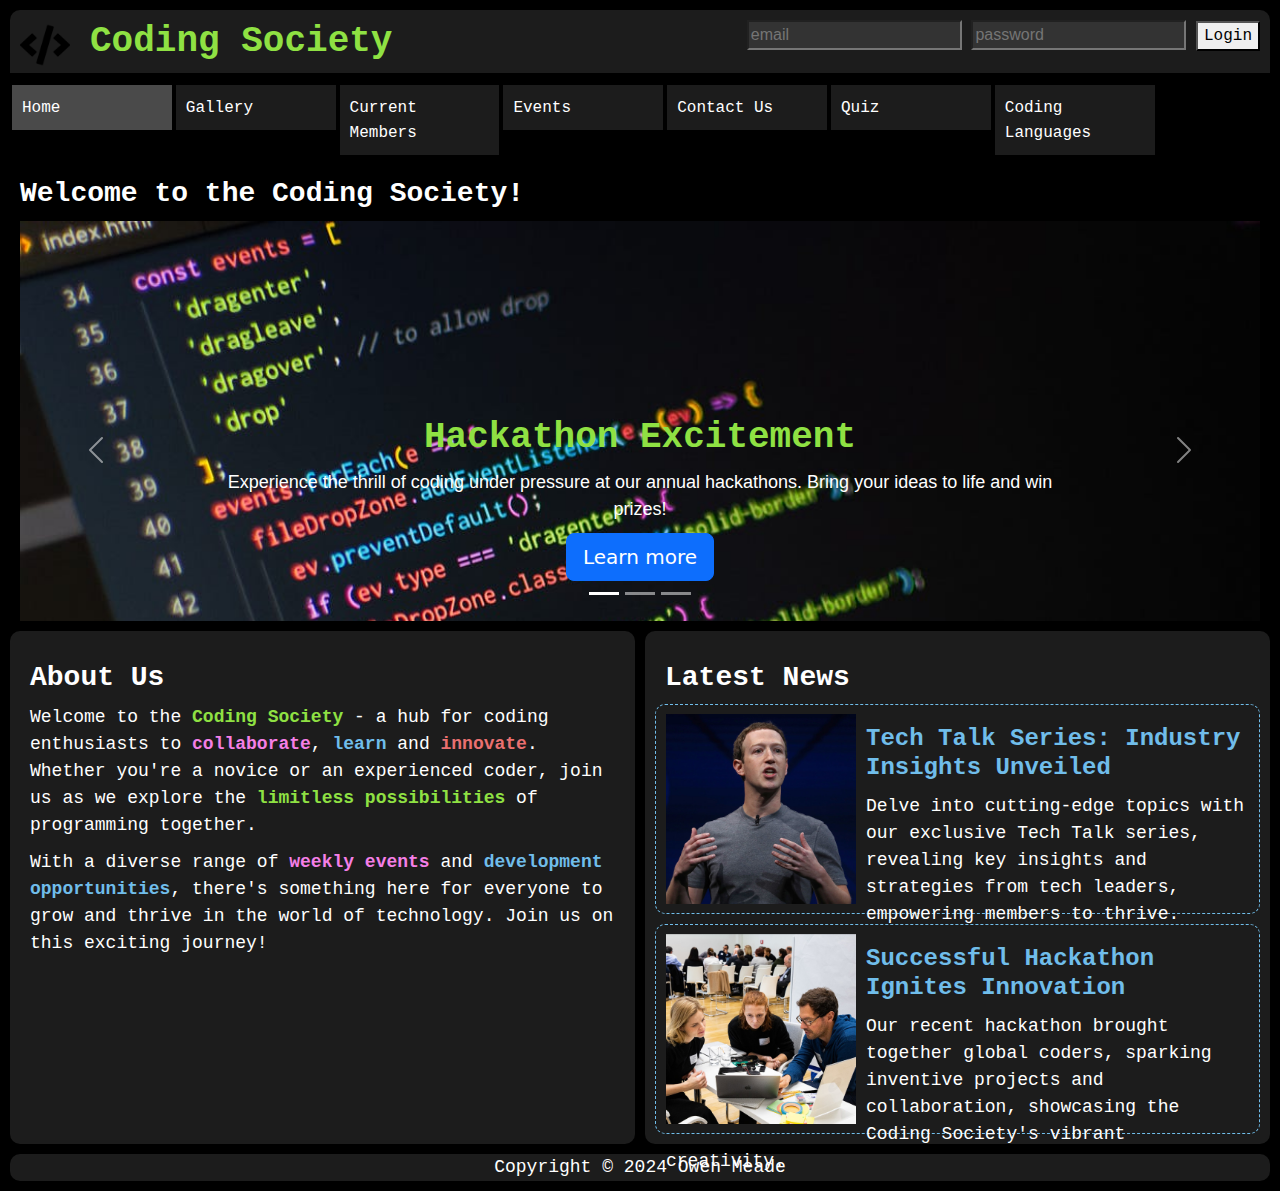
<file: index.html>
<!--
    THREAT MODEL
    Threat Source: External
    Threat Agent: Human or Computer
    Threat Motivation: Malicious - identity theft, data theft
    Threat Intent: Intentional - gain unauthorised access to user accounts
    Threat Impact: Elevation of privilege to an unauthorised user, disclosure of potentially sensitive information
    Threat Mitigation: Enforce strong password requirements; 2FA logins; encrypt passwords
-->
<!DOCTYPE html>
<html lang="en">
    <head>
        <!-- HTML setup -->
        <meta charset="UTF-8">
        <meta name="viewport" content="width=device-width, initial-scale=1.0">

        <!-- Bootstrap -->
        <link href="https://cdn.jsdelivr.net/npm/bootstrap@5.3.3/dist/css/bootstrap.min.css" rel="stylesheet" integrity="sha384-QWTKZyjpPEjISv5WaRU9OFeRpok6YctnYmDr5pNlyT2bRjXh0JMhjY6hW+ALEwIH" crossorigin="anonymous">
        <script src="https://cdn.jsdelivr.net/npm/bootstrap@5.3.3/dist/js/bootstrap.bundle.min.js" integrity="sha384-YvpcrYf0tY3lHB60NNkmXc5s9fDVZLESaAA55NDzOxhy9GkcIdslK1eN7N6jIeHz" crossorigin="anonymous"></script>
        
        <!-- CSS -->
        <link rel="stylesheet" href="css/main.css">

        <!-- Page title -->
        <title>Coding Society</title>
    </head>
    <body>
        <!-- Header section of the page -->
        <header>
            <!-- Logo image and webpage title -->
            <img id="logo" alt="logo" src="images/logo.png">
            <h1 id="page-title">Coding Society</h1>

            <!-- Login form -->
            <form name="login-form" id="login-form">
                <input type="text" name="email" placeholder="email" value="">
                <input type="password" name="password" placeholder="password" value="">
                <button id="login-button" type="button" onclick="login()">Login</button>
            </form>
        </header>

        <!-- Navigation bar -->
        <nav>
            <ul>
                <li class="active"><a href="index.html">Home</a></li>
                <li><a href="img_gallery.html">Gallery</a></li>
                <li><a href="current_members.html">Current Members</a></li>
                <li><a href="event_calendar.html">Events</a></li>
                <li><a href="contact_us.html">Contact Us</a></li>
                <li><a href="quiz.html">Quiz</a></li>
                <li><a href="languages.html">Coding Languages</a></li>
            </ul>
        </nav>

        <main>
            <!-- Page heading -->
            <div>
                <h3>Welcome to the Coding Society!</h3>
            </div>

            <!-- Image carousel (with bootstrap) -->
            <div id="home-carousel" class="carousel slide" data-bs-ride="carousel">
                <!-- carousel indicators at bottom -->
                <ol class="carousel-indicators">
                    <li data-bs-target="#home-carousel" data-bs-slide-to="0" class="active"></li>
                    <li data-bs-target="#home-carousel" data-bs-slide-to="1"></li>
                    <li data-bs-target="#home-carousel" data-bs-slide-to="2"></li>
                </ol>

                <!-- carousel images -->
                <div class="carousel-inner">
                    <!-- Image 1 -->
                    <div class="carousel-item active">
                        <img class="d-block w-100" alt="javascript code" src="images/gallery/image2.jpg">
                        <div class="container">
                            <div class="carousel-caption">
                                <h1>Hackathon Excitement</h1>
                                <p class="image-caption">Experience the thrill of coding under pressure at our annual hackathons. Bring your ideas to life and win prizes!</p>
                                <a class="btn btn-lg btn-primary" href="event_calendar.html" role="button">Learn more</a>
                            </div>
                        </div>
                    </div>

                    <!-- Image 2 -->
                    <div class="carousel-item">
                        <img class="d-block w-100" alt="css code" src="images/gallery/image1.jpg">
                        <div class="container">
                            <div class="carousel-caption">
                                <h1>Tech Talks & Webinars</h1>
                                <p class="image-caption">Engage with industry experts and thought leaders in our tech talks and webinars! Stay updated on the latest trends and innovations.</p>
                            </div>
                        </div>
                    </div>

                    <!-- Image 3 -->
                    <div class="carousel-item">
                        <img class="d-block w-100" alt="blue wireframe graphic" src="images/gallery/image11.jpg">
                        <div class="container">
                            <div class="carousel-caption">
                                <h1>Career Development</h1>
                                <p class="image-caption">Unlock new career opportunities with our career development initiatives. From resume workshops to networking events, we've got you covered.</p>
                            </div>
                        </div>
                    </div>
                </div>
            </div>
            
            <!-- Carousel next/previous arrow buttons -->
            <a class="carousel-control-prev" href="#home-carousel" role="button" data-bs-slide="prev">
                <span class="carousel-control-prev-icon" aria-hidden="true"></span>
            </a>
            <a class="carousel-control-next" href="#home-carousel" role="button" data-bs-slide="next">
                <span class="carousel-control-next-icon" aria-hidden="true"></span>
            </a>

            <!-- Text holder -->
            <section id="home-text-container">
                <!-- Welcome message -->
                <div id="home-welcome-description" class="grey-background">
                    <h3>About Us</h3>
                    <p>Welcome to the <span class="code-editor-lime"><b>Coding Society</b></span> - a hub for coding enthusiasts to <span class="code-editor-pink"><b>collaborate</b></span>, <span class="code-editor-blue"><b>learn</b></span> and <span class="code-editor-red"><b>innovate</b></span>. Whether you're a novice or an experienced coder, join us as we explore the <span class="code-editor-lime"><b>limitless possibilities</b></span> of programming together.</p>
                    <p>With a diverse range of <span class="code-editor-pink"><b>weekly events</b></span> and <span class="code-editor-blue"><b>development opportunities</b></span>, there's something here for everyone to grow and thrive in the world of technology. Join us on this exciting journey!</p>
                </div>

                <!-- News articles holder -->
                <aside id="news-articles" class="grey-background">
                    <h3>Latest News</h3>
                    <div class="news-article-container">
                        <div class="news-article">
                            <img src="images/news/zuck.jpg" alt="Mark Zuckerberg (Meta CEO) giving a talk to students">
                            <h4 class="code-editor-blue"><b>Tech Talk Series: Industry Insights Unveiled</b></h4>
                            <p>Delve into cutting-edge topics with our exclusive Tech Talk series, revealing key insights and strategies from tech leaders, empowering members to thrive.</p>
                        </div>
                        <div class="news-article">
                            <img src="images/news/hackathon.jpg" alt="three people gathered round laptop">
                            <h4 class="code-editor-blue"><b>Successful Hackathon Ignites Innovation</b></h4>
                            <p>Our recent hackathon brought together global coders, sparking inventive projects and collaboration, showcasing the Coding Society's vibrant creativity.</p>
                        </div>
                    </div>
                </aside>
            </section>
        </main>

        <!-- Footer (copyright notice) -->
        <footer>
            <p>Copyright © 2024 Owen Meade</p>
        </footer>

        <!-- Script to handle login feature -->
        <script>
            // variables
            var counter = 2;
            var loginButton = document.getElementById("login-button");
            
            // functions
            function login() {
                // get title and date input fields
                var emailInput = document.forms["login-form"]["email"].value; 
                var passwordInput = document.forms["login-form"]["password"].value; 

                if (counter%2 === 0) {
                    if (emailInput == "") { // make sure user entered an email
                        alert("You must enter an email to log in!");
                    } else if (passwordInput == "") { // make sure user entered a password
                        alert("You must enter a password to log in!");
                    } else { // email and password was entered; log in!
                        alert("You have been logged in!");
                        loginButton.innerHTML = "Logout"; // update button text
                        counter++;
                    }
                } else {
                    alert("You have been logged out!");
                    loginButton.innerHTML = "Login"; // update button text
                    counter++;
                }
            }
        </script>
    </body>
</html>
</file>
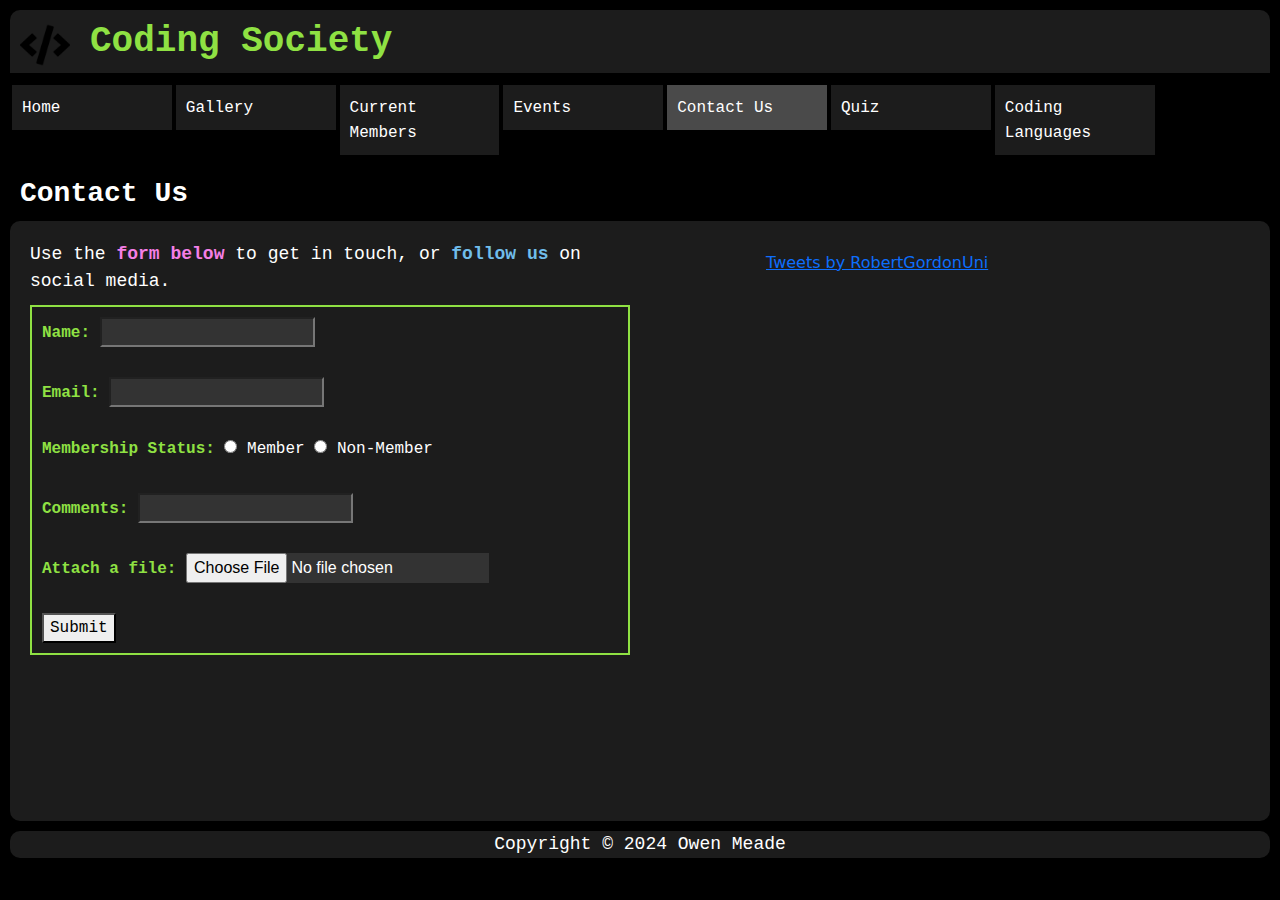
<file: contact_us.html>
<!--
    THREAT MODEL
    Threat Source: External
    Threat Agent: Human
    Threat Motivation: Malicious - infect the website backend
    Threat Intent: Intentional - upload malicious files to the contact form
    Threat Impact: Information corruption, elevation of privilege which could result in access to sensitive information
    Threat Mitigation: Only allow certain file types to be uploaded (.jpg, .png, etc)
-->
<!DOCTYPE html>
<html lang="en">
    <head>
        <!-- HTML setup -->
        <meta charset="UTF-8">
        <meta name="viewport" content="width=device-width, initial-scale=1.0">

        <!-- Bootstrap -->
        <link href="https://cdn.jsdelivr.net/npm/bootstrap@5.3.3/dist/css/bootstrap.min.css" rel="stylesheet" integrity="sha384-QWTKZyjpPEjISv5WaRU9OFeRpok6YctnYmDr5pNlyT2bRjXh0JMhjY6hW+ALEwIH" crossorigin="anonymous">
        <script src="https://cdn.jsdelivr.net/npm/bootstrap@5.3.3/dist/js/bootstrap.bundle.min.js" integrity="sha384-YvpcrYf0tY3lHB60NNkmXc5s9fDVZLESaAA55NDzOxhy9GkcIdslK1eN7N6jIeHz" crossorigin="anonymous"></script>
        
        <!-- CSS -->
        <link rel="stylesheet" href="css/main.css">

        <!-- Page title -->
        <title>Contact Us - Coding Society</title>
    </head>
    <body>
        <!-- Header section of the page -->
        <header>
            <!-- Logo image and webpage title -->
            <img id="logo" alt="logo" src="images/logo.png">
            <h1 id="page-title">Coding Society</h1>
        </header>

        <!-- Navigation bar -->
        <nav>
            <ul>
                <li><a href="index.html">Home</a></li>
                <li><a href="img_gallery.html">Gallery</a></li>
                <li><a href="current_members.html">Current Members</a></li>
                <li><a href="event_calendar.html">Events</a></li>
                <li class="active"><a href="contact_us.html">Contact Us</a></li>
                <li><a href="quiz.html">Quiz</a></li>
                <li><a href="languages.html">Coding Languages</a></li>
            </ul>
        </nav>

        <!-- Page heading -->
        <div style="padding-left: 10px;">
            <h3>Contact Us</h3>
        </div>

        <main class="grey-background">
            <!-- Left column (for the contact form) -->
            <div id="contact-left-col">
                <!-- Description message -->
                <div>
                    <p>Use the <span class="code-editor-pink"><b>form below</b></span> to get in touch, or <span class="code-editor-blue"><b>follow us</b></span> on social media.</p>
                </div> 

                <!-- Contact form -->
                <div>
                    <form id="contact-form">
                        <fieldset>
                            <!--<legend>Get in touch using the form below, or follow us on social media</legend>-->

                            <label class="form-label" for="name"><b>Name:</b></label>
                            <input type="text" id="name" value="">
                            <br><br>

                            <label class="form-label" for="email"><b>Email:</b></label>
                            <input type="text" id="email" value="">
                            <br><br>

                            <label class="form-label"><b>Membership Status:</b></label>
                            <input type="radio" id="membership-status-member" value="Member">
                            <label for="membership-status-member">Member</label>
                            <input type="radio" id="membership-status-nonmember" value="Non-Member">
                            <label for="membership-status-nonmember">Non-Member</label>
                            <br><br>

                            <label class="form-label" for="name"><b>Comments:</b></label>
                            <input type="text" id="comments" value="">
                            <!--or: <textarea name="comments" cols="45" rows="5"></textarea>-->
                            <br><br>

                            <label class="form-label" for="file"><b>Attach a file:</b></label>
                            <input type="file" id="file">
                            <br><br>

                            <button type="button" onclick='send_form("form_outcome", "Form has been sent successfully!")'>Submit</button>
                        </fieldset>
                    </form>
                </div>

                <!-- Form outcome section (beneath our form) -->
                <!-- text will be modified when the Submit button is clicked -->
                <div>
                    <p id="form_outcome"></p>
                </div>
            </div>

            <!-- Right column (for the Twitter feed) -->
            <!-- should always be 600px height to avoid annoying tweet loading bug -->
            <aside id="contact-right-col" style="height: 600px;">
                <a class="twitter-timeline" data-height="550" data-theme="dark" href="https://twitter.com/RobertGordonUni?ref_src=twsrc%5Etfw">Tweets by RobertGordonUni</a> <script async src="https://platform.twitter.com/widgets.js"></script>
            </aside>
        </main>

        <!-- Footer (copyright notice) -->
        <footer>
            <p>Copyright © 2024 Owen Meade</p>
        </footer>

        <!-- Script to handle sending form (called on submit button click) -->
        <script>
            // send form
            function send_form(id, completedText) {
                document.getElementById(id).innerHTML = completedText
            }
        </script>
    </body>
</html>
</file>
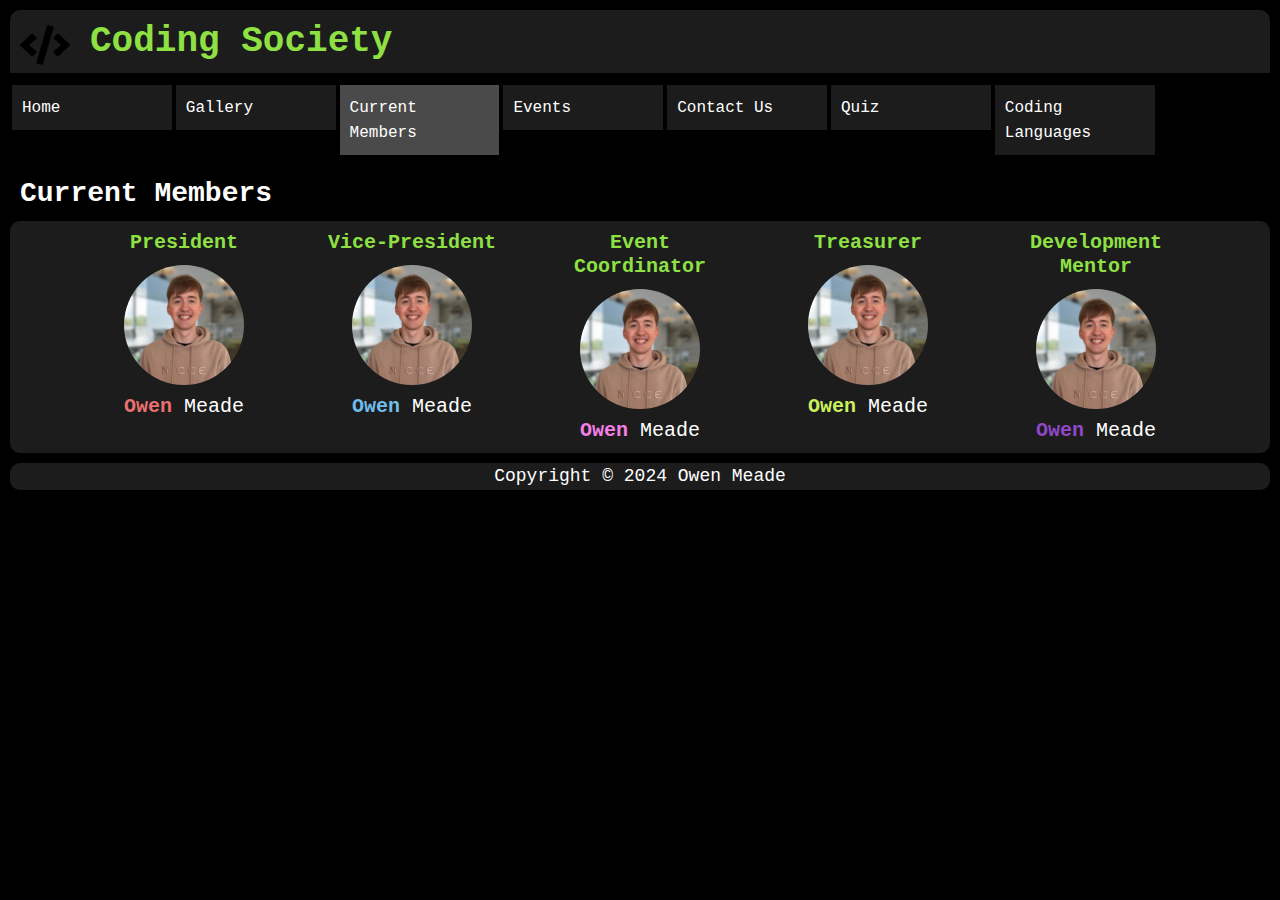
<file: current_members.html>
<!--
    THREAT MODEL
    Threat Source: External
    Threat Agent: Human
    Threat Motivation: Malicious - identity theft, targeted phishing attacks
    Threat Intent: Intentional - impersonation of members to try to gain unauthorised access to the site
    Threat Impact: Possible identity theft of members, compromise of member privacy
    Threat Mitigation: Require 2FA to prevent easy access to member accounts; encrypt member data; login validation for viewing member info
-->
<!DOCTYPE html>
<html lang="en">
    <head>
        <!-- HTML setup -->
        <meta charset="UTF-8">
        <meta name="viewport" content="width=device-width, initial-scale=1.0">

        <!-- Bootstrap -->
        <link href="https://cdn.jsdelivr.net/npm/bootstrap@5.3.3/dist/css/bootstrap.min.css" rel="stylesheet" integrity="sha384-QWTKZyjpPEjISv5WaRU9OFeRpok6YctnYmDr5pNlyT2bRjXh0JMhjY6hW+ALEwIH" crossorigin="anonymous">
        <script src="https://cdn.jsdelivr.net/npm/bootstrap@5.3.3/dist/js/bootstrap.bundle.min.js" integrity="sha384-YvpcrYf0tY3lHB60NNkmXc5s9fDVZLESaAA55NDzOxhy9GkcIdslK1eN7N6jIeHz" crossorigin="anonymous"></script>

        <!-- CSS -->
        <link rel="stylesheet" href="css/main.css">

        <!-- Page title -->
        <title>Current Members - Coding Society</title>
    </head>
    <body>
        <!-- Header section of the page -->
        <header>
            <!-- Logo image and webpage title -->
            <img id="logo" alt="image" src="images/logo.png">
            <h1 id="page-title">Coding Society</h1>
        </header>

        <!-- Navigation bar -->
        <nav>
            <ul>
                <li ><a href="index.html">Home</a></li>
                <li><a href="img_gallery.html">Gallery</a></li>
                <li class="active"><a href="current_members.html">Current Members</a></li>
                <li><a href="event_calendar.html">Events</a></li>
                <li><a href="contact_us.html">Contact Us</a></li>
                <li><a href="quiz.html">Quiz</a></li>
                <li><a href="languages.html">Coding Languages</a></li>
            </ul>
        </nav>

        <main>
            <!-- Page heading -->
            <div>
                <h3>Current Members</h3>
            </div>

            <!-- Give the members container a grey background -->
            <div class="grey-background">
                <!-- Create a container for the member images -->
                <div class="container">
                    <!-- Add 5 member names, titles and images for one row -->
                    <!-- Row 1 -->
                    <div class="row">
                        <!-- Member 1 -->
                        <div class="col-sm">
                            <h5><span class="code-editor-lime"><b>President</b></span></h5>
                            <img src="images/members/owen.png" alt="person's face" class="rounded-circle massie-hovering" width="120" height="120" style="overflow:hidden">
                            <h5><span class="code-editor-red"><b>Owen</b></span> Meade</h5>
                        </div>

                        <!-- Member 2 -->
                        <div class="col-sm">
                            <h5><span class="code-editor-lime"><b>Vice-President</b></span></h5>
                            <img src="images/members/owen.png" alt="person's face" class="rounded-circle massie-hovering" width="120" height="120" style="overflow:hidden">
                            <h5><span class="code-editor-blue"><b>Owen</b></span> Meade</h5>
                        </div>

                        <!-- Member 3 -->
                        <div class="col-sm">
                            <h5><span class="code-editor-lime"><b>Event Coordinator</b></span></h5>
                            <img src="images/members/owen.png" alt="person's face" class="rounded-circle massie-hovering" width="120" height="120" style="overflow:hidden">
                            <h5><span class="code-editor-pink"><b>Owen</b></span> Meade</h5>
                        </div>

                        <!-- Member 4 -->
                        <div class="col-sm">
                            <h5><span class="code-editor-lime"><b>Treasurer</b></span></h5>
                            <img src="images/members/owen.png" alt="person's face" class="rounded-circle massie-hovering" width="120" height="120" style="overflow:hidden">
                            <h5><span class="code-editor-yellow"><b>Owen</b></span> Meade</h5>
                        </div>

                        <!-- Member 5 -->
                        <div class="col-sm">
                            <h5><span class="code-editor-lime"><b>Development Mentor</b></span></h5>
                            <img src="images/members/owen.png" alt="person's face" class="rounded-circle massie-hovering" width="120" height="120" style="overflow:hidden">
                            <h5><span class="code-editor-purple"><b>Owen</b></span> Meade</h5>
                        </div>
                    </div>
                </div>
            </div>
        </main>

        <!-- Footer (copyright notice) -->
        <footer>
            <p>Copyright © 2024 Owen Meade</p>
        </footer>
    </body>
</html>
</file>
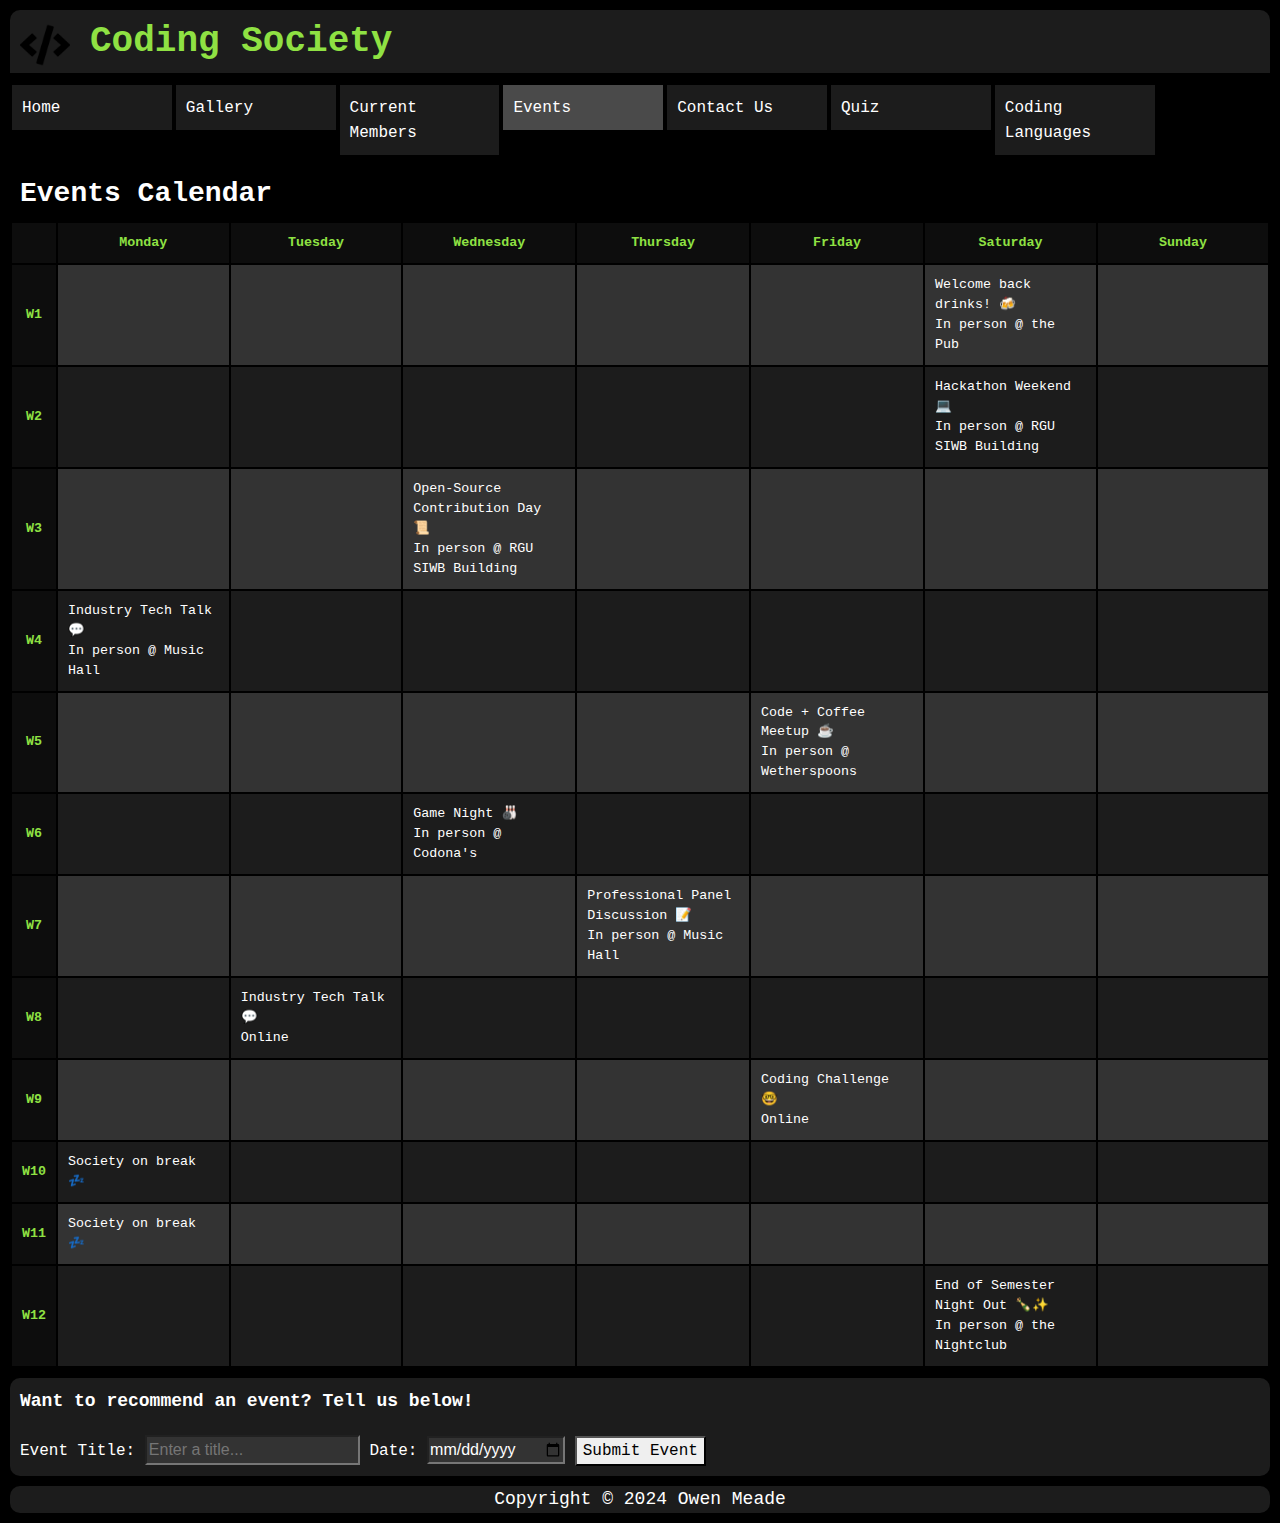
<file: event_calendar.html>
<!--
    THREAT MODEL
    Threat Source: External
    Threat Agent: Computers
    Threat Motivation: Malicious - prevent people from accessing the society website
    Threat Intent: Intentional - spam the event request form to overwhelm server with traffic
    Threat Impact: Denial of Service (website downtime)
    Threat Mitigation: Enforce rate limits on form to prevent excessive requests;
                       Use bot detection systems like CAPTCHA to prevent spam submissions from bots
-->
<!DOCTYPE html>
<html lang="en">
    <head>
        <!-- HTML setup -->
        <meta charset="UTF-8">
        <meta name="viewport" content="width=device-width, initial-scale=1.0">

        <!-- Bootstrap -->
        <link href="https://cdn.jsdelivr.net/npm/bootstrap@5.3.3/dist/css/bootstrap.min.css" rel="stylesheet" integrity="sha384-QWTKZyjpPEjISv5WaRU9OFeRpok6YctnYmDr5pNlyT2bRjXh0JMhjY6hW+ALEwIH" crossorigin="anonymous">
        <script src="https://cdn.jsdelivr.net/npm/bootstrap@5.3.3/dist/js/bootstrap.bundle.min.js" integrity="sha384-YvpcrYf0tY3lHB60NNkmXc5s9fDVZLESaAA55NDzOxhy9GkcIdslK1eN7N6jIeHz" crossorigin="anonymous"></script>
        
        <!-- CSS -->
        <link rel="stylesheet" href="css/main.css">

        <!-- Page title -->
        <title>Events - Coding Society</title>
    </head>
    <body>
        <!-- Header section of the page -->
        <header>
            <!-- Logo image and webpage title -->
            <img id="logo" alt="logo" src="images/logo.png">
            <h1 id="page-title">Coding Society</h1>
        </header>

        <!-- Navigation bar -->
        <nav>
            <ul>
                <li><a href="index.html">Home</a></li>
                <li><a href="img_gallery.html">Gallery</a></li>
                <li><a href="current_members.html">Current Members</a></li>
                <li class="active"><a href="event_calendar.html">Events</a></li>
                <li><a href="contact_us.html">Contact Us</a></li>
                <li><a href="quiz.html">Quiz</a></li>
                <li><a href="languages.html">Coding Languages</a></li>
            </ul>
        </nav>

        <main>
            <!-- First subheading on the page -->
            <div>
                <h3>Events Calendar</h3>
            </div>

            <!-- Table that will be our calendar -->
            <div>
                <table class="events-calendar">
                    <!-- Table Header -->
                    <tr>
                        <th></th> <th>Monday</th> <th>Tuesday</th> <th>Wednesday</th> <th>Thursday</th> <th>Friday</th> <th>Saturday</th> <th>Sunday</th>
                    </tr>
                    <!-- Week 1 -->
                    <tr>
                        <th>W1</th> <td></td> <td></td> <td></td> <td></td> <td></td> <td>Welcome back drinks! 🍻<br>In person @ the Pub</td> <td></td>
                    </tr>
                    <!-- Week 2 -->
                    <tr>
                        <th>W2</th> <td></td> <td></td> <td></td> <td></td> <td></td> <td>Hackathon Weekend 💻<br>In person @ RGU SIWB Building</td> <td></td>
                    </tr>
                    <!-- Week 3 -->
                    <tr>
                        <th>W3</th> <td></td> <td></td> <td>Open-Source Contribution Day 📜<br>In person @ RGU SIWB Building</td> <td></td> <td></td> <td></td> <td></td>
                    </tr>
                    <!-- Week 4 -->
                    <tr>
                        <th>W4</th> <td>Industry Tech Talk 💬<br>In person @ Music Hall</td> <td></td> <td></td> <td></td> <td></td> <td></td> <td></td>
                    </tr>
                    <!-- Week 5 -->
                    <tr>
                        <th>W5</th> <td></td> <td></td> <td></td> <td></td> <td>Code + Coffee Meetup ☕<br>In person @ Wetherspoons</td> <td></td> <td></td>
                    </tr>
                    <!-- Week 6 -->
                    <tr>
                        <th>W6</th> <td></td> <td></td> <td>Game Night 🎳<br>In person @ Codona's</td> <td></td> <td></td> <td></td> <td></td>
                    </tr>
                    <!-- Week 7 -->
                    <tr>
                        <th>W7</th> <td></td> <td></td> <td></td> <td>Professional Panel Discussion 📝<br>In person @ Music Hall</td> <td></td> <td></td> <td></td>
                    </tr>
                    <!-- Week 8 -->
                    <tr>
                        <th>W8</th> <td></td> <td>Industry Tech Talk 💬<br>Online</td> <td></td> <td></td> <td></td> <td></td> <td></td>
                    </tr>
                    <!-- Week 9 -->
                    <tr>
                        <th>W9</th> <td></td> <td></td> <td></td> <td></td> <td>Coding Challenge 🤓<br>Online</td> <td></td> <td></td>
                    </tr>
                    <!-- Week 10 -->
                    <tr>
                        <th>W10</th> <td>Society on break 💤</td> <td></td> <td></td> <td></td> <td></td> <td></td> <td></td>
                    </tr>
                    <!-- Week 11 -->
                    <tr>
                        <th>W11</th> <td>Society on break 💤</td> <td></td> <td></td> <td></td> <td></td> <td></td> <td></td>
                    </tr>
                    <!-- Week 12 -->
                    <tr>
                        <th>W12</th> <td></td> <td></td> <td></td> <td></td> <td></td> <td>End of Semester Night Out 🍾✨<br>In person @ the Nightclub</td> <td></td>
                    </tr>
                </table>
            </div>

            <!-- Recommendation form -->
            <div class="grey-background">
                <p style="padding-top: 10px;"><b>Want to recommend an event? Tell us below!</b></p>

                <form id="event-request-form" name="events">
                    <label for="event_title">Event Title:</label>
                    <input type="text" id="event_title" name="event_title" placeholder="Enter a title...">
                
                    <label for="event_date">Date:</label>
                    <input type="date" id="event_date" name="event_date">

                    <!-- button bound to the submit_event() function -->
                    <button type="button" onclick="submit_event()">Submit Event</button>
                </form>
            </div>
        </main>

        <!-- Footer (copyright notice) -->
        <footer>
            <p>Copyright © 2024 Owen Meade</p>
        </footer>

        <!-- Script for submiting form -->
        <script>
            function submit_event() { 
                // get title and date input fields
                var title = document.forms["events"]["event_title"].value; 
                var date = document.forms["events"]["event_date"].value; 

                if (title == "") { // make sure a title exists
                    alert("An event must have a title!"); 
                }
                else if (date.length == 0) { // make sure a date exists
                    alert("An event must have a date!"); 
                } else {
                    // if a title and a date exist, submit the form
                    alert("Event submitted! The society will contact you soon!"); 
                }
            }
        </script>
    </body>
</html>
</file>
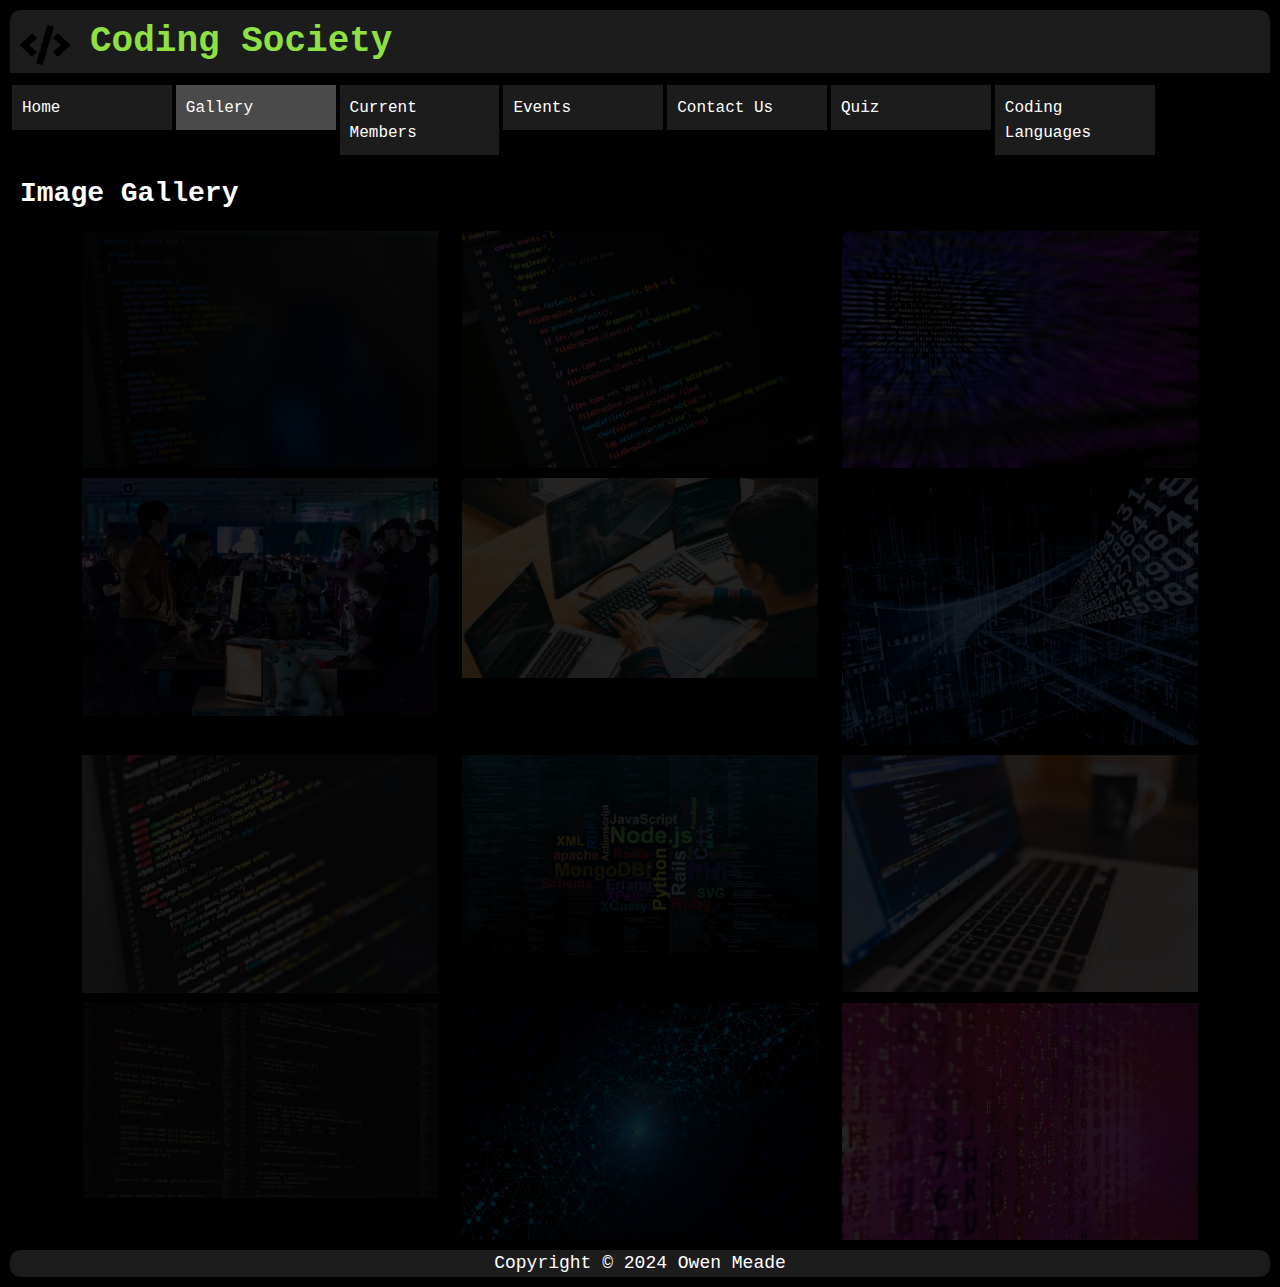
<file: img_gallery.html>
<!--
    THREAT MODEL
    Threat Source: External
    Threat Agent: Human
    Threat Motivation: Malicious - embarrass the society
    Threat Intent: Intentional - defacement of the image gallery
    Threat Impact: Reputational damage, changing of images to potentially inappropriate content
    Threat Mitigation: Restrict access to the image gallery using secure authentication;
                       Scan images before uploading to prevent injection attacks through image metadata
-->
<!DOCTYPE html>
<html lang="en">
    <head>
        <!-- HTML setup -->
        <meta charset="UTF-8">
        <meta name="viewport" content="width=device-width, initial-scale=1.0">

        <!-- Bootstrap -->
        <link href="https://cdn.jsdelivr.net/npm/bootstrap@5.3.3/dist/css/bootstrap.min.css" rel="stylesheet" integrity="sha384-QWTKZyjpPEjISv5WaRU9OFeRpok6YctnYmDr5pNlyT2bRjXh0JMhjY6hW+ALEwIH" crossorigin="anonymous">
        <script src="https://cdn.jsdelivr.net/npm/bootstrap@5.3.3/dist/js/bootstrap.bundle.min.js" integrity="sha384-YvpcrYf0tY3lHB60NNkmXc5s9fDVZLESaAA55NDzOxhy9GkcIdslK1eN7N6jIeHz" crossorigin="anonymous"></script>
        
        <!-- CSS -->
        <link rel="stylesheet" href="css/main.css">

        <!-- Page title -->
        <title>Gallery - Coding Society</title>
    </head>
    <body>
        <!-- Header section of the page -->
        <header>
            <!-- Logo image and webpage title -->
            <img id="logo" alt="logo" src="images/logo.png">
            <h1 id="page-title">Coding Society</h1>
        </header>

        <!-- Navigation bar -->
        <nav>
            <ul>
                <li><a href="index.html">Home</a></li>
                <li class="active"><a href="img_gallery.html">Gallery</a></li>
                <li><a href="current_members.html">Current Members</a></li>
                <li><a href="event_calendar.html">Events</a></li>
                <li><a href="contact_us.html">Contact Us</a></li>
                <li><a href="quiz.html">Quiz</a></li>
                <li><a href="languages.html">Coding Languages</a></li>
            </ul>
        </nav>

        <main>
            <!-- Page heading -->
            <div>
                <h3>Image Gallery</h3>
            </div>

            <div id="img-gallery" class="container">
                <!-- 3 images per row -->
                <!-- Row 1 -->
                <div class="row">
                    <div class="col-sm">
                        <img class="gallery-img" src="images/gallery/image1.jpg" alt="some CSS code on a screen">
                    </div>
                    <div class="col-sm">
                        <img class="gallery-img" src="images/gallery/image2.jpg" alt="some JavaScript code on a screen">
                    </div>
                    <div class="col-sm">
                        <img class="gallery-img" src="images/gallery/image3.jpg" alt="a blurred computer screen with some CSS code in-focus">
                    </div>
                </div>

                <!-- Row 2 -->
                <div class="row">
                    <div class="col-sm">
                        <img class="gallery-img" src="images/gallery/image4.jpg" alt="people gathered round a computer coding">
                    </div>
                    <div class="col-sm">
                        <img class="gallery-img" src="images/gallery/image5.jpg" alt="person sitting at a computer coding">
                    </div>
                    <div class="col-sm">
                        <img class="gallery-img" src="images/gallery/image6.jpg" alt="a cool binary code graphic">
                    </div>
                </div>

                <!-- Row 3 -->
                <div class="row">
                    <div class="col-sm">
                        <img class="gallery-img" src="images/gallery/image7.jpg" alt="some HTML code on a screen">
                    </div>
                    <div class="col-sm">
                        <img class="gallery-img" src="images/gallery/image8.jpg" alt="a word cloud of different programming languages">
                    </div>
                    <div class="col-sm">
                        <img class="gallery-img" src="images/gallery/image9.jpg" alt="a macbook with some code on the screen and a coffee cup in the background">
                    </div>
                </div>

                <!-- Row 4 -->
                <div class="row">
                    <div class="col-sm">
                        <img class="gallery-img" src="images/gallery/image10.png" alt="some JavaScript code on a tilted screen">
                    </div>
                    <div class="col-sm">
                        <img class="gallery-img" src="images/gallery/image11.jpg" alt="an electronic diagram">
                    </div>
                    <div class="col-sm">
                        <img class="gallery-img" src="images/gallery/image12.jpg" alt="a hexadecimal code image">
                    </div>
                </div>
            </div>
        </main>

        <aside></aside>

        <!-- Footer (copyright notice) -->
        <footer>
            <p>Copyright © 2024 Owen Meade</p>
        </footer>

        <!-- Script to handle image effects -->
        <script>
            // variables
            let images = document.getElementsByClassName("gallery-img");
            
            // functions
            // makes image stand out
            function highlight(target) {
                removeAllHighlights();
                target.style.border = "solid rgb(143, 225, 67) 3px";
                target.style.filter = "brightness(100%)"; // brighten the image now that it has been hovered over
            }

            // removes highlight from an image
            function removeHighlight(target) {
                target.style.border = "none";
            }

            // removes highlight from all images in the gallery
            function removeAllHighlights() {
                for (let i = 0; i < images.length; i++) {
                    let img = images.item(i);
                    img.style.border = "none";
                }
            }

            // darkens an image until it is hovered over again
            function darken(target) {
                target.style.filter = "brightness(15%)";
            }

            // main
            // bind events for all images
            for (let i = 0; i < images.length; i++) {
                let img = images.item(i);
                img.addEventListener("mouseover", function(info){ highlight(info.target); });
                img.addEventListener("mouseout", function(info){ removeHighlight(info.target); });
                darken(img);
            }
        </script>
    </body>
</html>
</file>
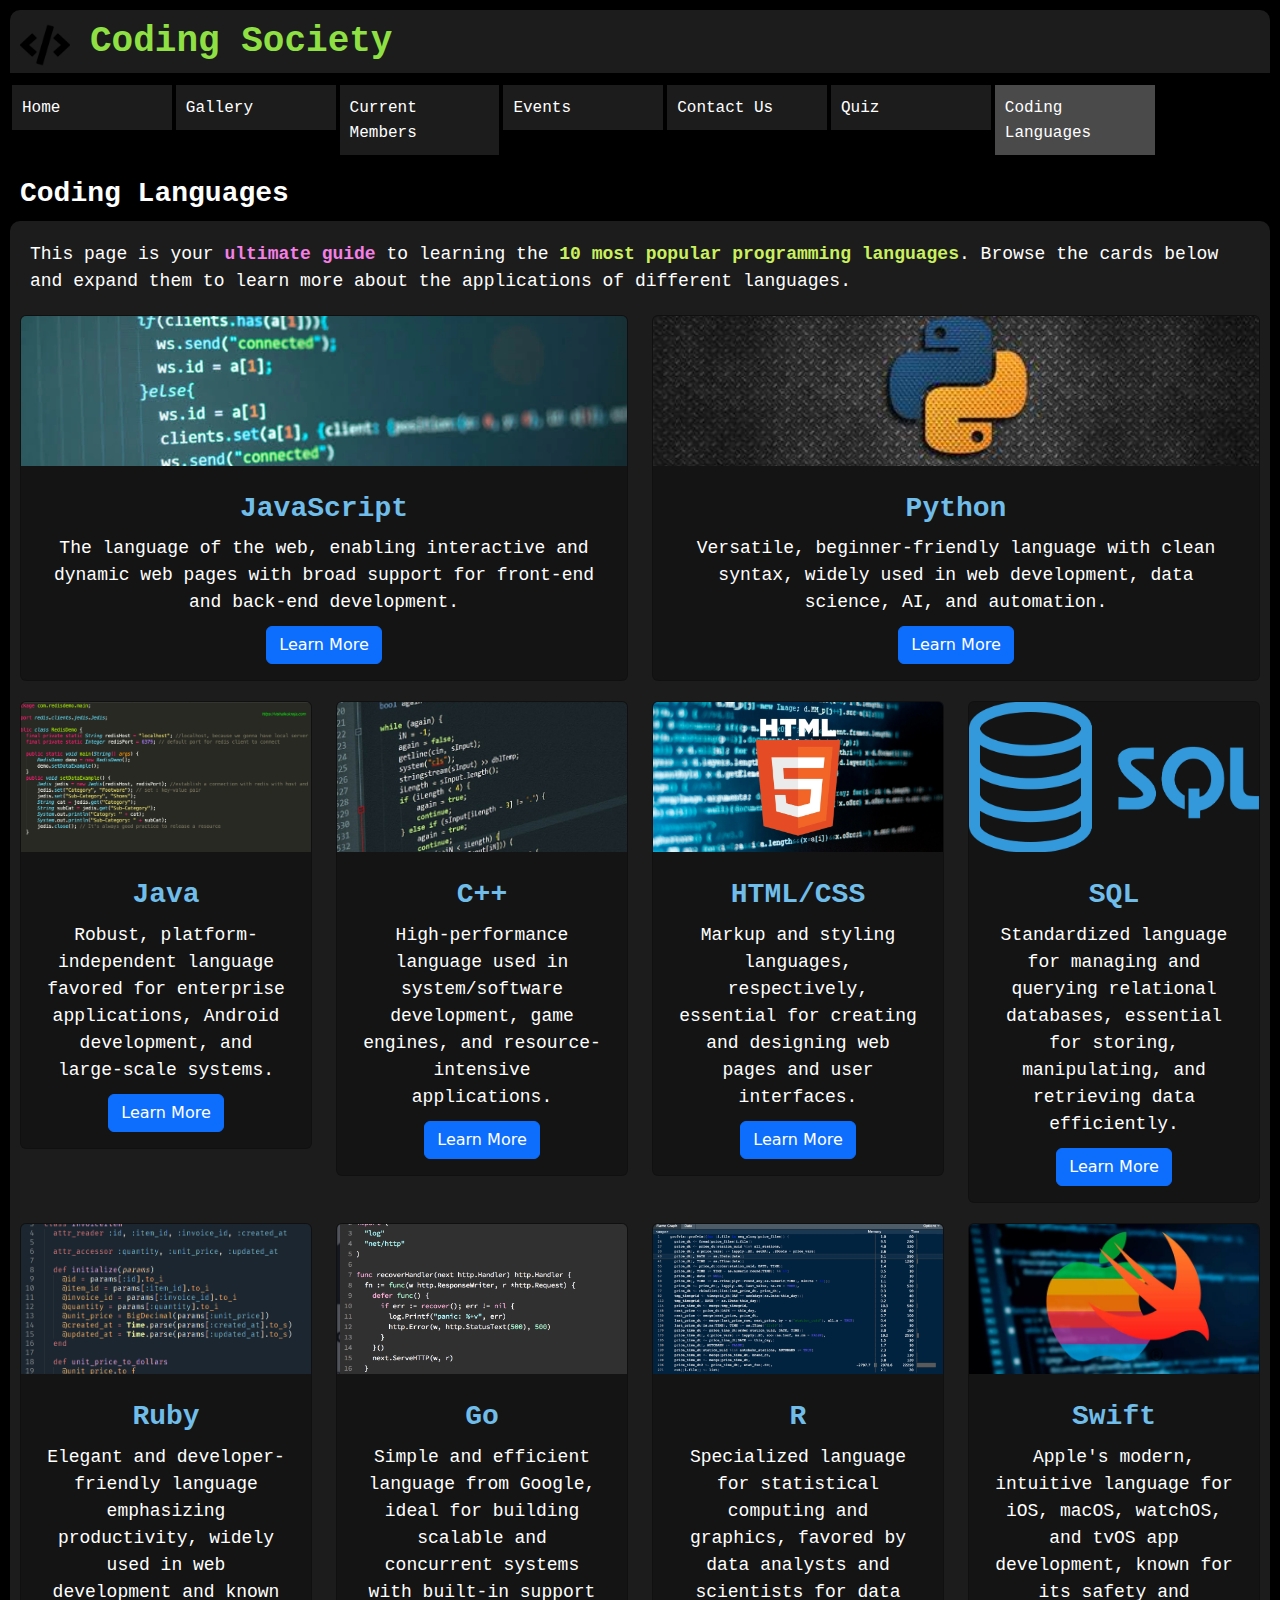
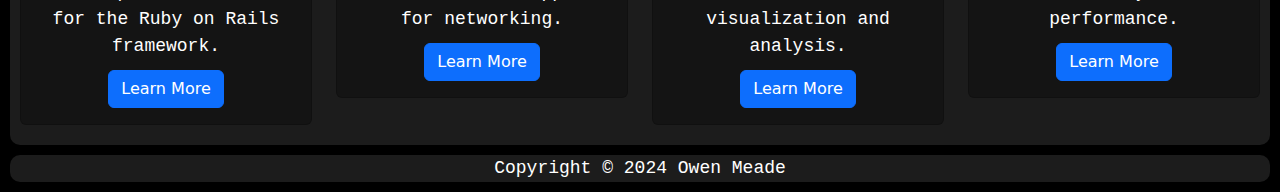
<file: languages.html>
<!DOCTYPE html>
<html lang="en">
    <head>
        <!-- HTML setup -->
        <meta charset="UTF-8">
        <meta name="viewport" content="width=device-width, initial-scale=1.0">

        <!-- Bootstrap -->
        <link href="https://cdn.jsdelivr.net/npm/bootstrap@5.3.3/dist/css/bootstrap.min.css" rel="stylesheet" integrity="sha384-QWTKZyjpPEjISv5WaRU9OFeRpok6YctnYmDr5pNlyT2bRjXh0JMhjY6hW+ALEwIH" crossorigin="anonymous">
        <script src="https://cdn.jsdelivr.net/npm/bootstrap@5.3.3/dist/js/bootstrap.bundle.min.js" integrity="sha384-YvpcrYf0tY3lHB60NNkmXc5s9fDVZLESaAA55NDzOxhy9GkcIdslK1eN7N6jIeHz" crossorigin="anonymous"></script>
        
        <!-- CSS -->
        <link rel="stylesheet" href="css/main.css">

        <!-- Page title -->
        <title>Languages - Coding Society</title>
    </head>
    <body>
        <!-- Header section of the page -->
        <header>
            <!-- Logo image and webpage title -->
            <img id="logo" alt="logo" src="images/logo.png">
            <h1 id="page-title">Coding Society</h1>
        </header>

        <!-- Navigation bar -->
        <nav>
            <ul>
                <li><a href="index.html">Home</a></li>
                <li><a href="img_gallery.html">Gallery</a></li>
                <li><a href="current_members.html">Current Members</a></li>
                <li><a href="event_calendar.html">Events</a></li>
                <li><a href="contact_us.html">Contact Us</a></li>
                <li><a href="quiz.html">Quiz</a></li>
                <li class="active"><a href="languages.html">Coding Languages</a></li>
            </ul>
        </nav>

        <!-- Page heading -->
        <div style="padding-left: 10px;">
            <h3>Coding Languages</h3>
        </div>

        <main class="grey-background" style="padding:10px;">
            <!-- Description message -->
            <div>
                <p>This page is your <span class="code-editor-pink"><b>ultimate guide</b></span> to learning the <span class="code-editor-yellow"><b>10 most popular programming languages</b></span>. Browse the cards below and expand them to learn more about the applications of different languages.</p>
            </div>

            <!-- Container for bootstrap cards -->
            <!-- https://getbootstrap.com/docs/4.0/components/card/#using-grid-markup -->
            <!-- https://getbootstrap.com/docs/4.0/components/card/#images -->
            <div id="language-cards-container">
                <!-- Row 1 -->
                <div class="row">
                    <!-- Card 1 -->
                    <div class="col-sm">
                        <div class="card">
                            <img class="card-img-top" src="images/languages/javascript.png" alt="javascript code">
                            <div class="card-body">
                                <h3 class="card-title">JavaScript</h3>
                                <p class="card-text">The language of the web, enabling interactive and dynamic web pages with broad support for front-end and back-end development.</p>
                                <button class="btn btn-primary" onclick="show_modal('JavaScript')">Learn More</button>
                            </div>
                        </div>
                    </div>

                    <!-- Card 2 -->
                    <div class="col-sm">
                        <div class="card">
                            <img class="card-img-top" src="images/languages/python.jpg" alt="python code">
                            <div class="card-body">
                                <h3 class="card-title">Python</h3>
                                <p class="card-text">Versatile, beginner-friendly language with clean syntax, widely used in web development, data science, AI, and automation.</p>
                                <button class="btn btn-primary" onclick="show_modal('Python')">Learn More</button>
                            </div>
                        </div>
                    </div>
                </div>

                <!-- Row 2 -->
                <div class="row">
                    <!-- Card 1 -->
                    <div class="col-sm">
                        <div class="card">
                            <img class="card-img-top" src="images/languages/java.png" alt="java code">
                            <div class="card-body">
                                <h3 class="card-title">Java</h3>
                                <p class="card-text">Robust, platform-independent language favored for enterprise applications, Android development, and large-scale systems.</p>
                                <button class="btn btn-primary" onclick="show_modal('Java')">Learn More</button>
                            </div>
                        </div>
                    </div>

                    <!-- Card 2 -->
                    <div class="col-sm">
                        <div class="card">
                            <img class="card-img-top" src="images/languages/cpp.jpg" alt="c++ code">
                            <div class="card-body">
                                <h3 class="card-title">C++</h3>
                                <p class="card-text">High-performance language used in system/software development, game engines, and resource-intensive applications.</p>
                                <button class="btn btn-primary" onclick="show_modal('C++')">Learn More</button>
                            </div>
                        </div>
                    </div>

                    <!-- Card 3 -->
                    <div class="col-sm">
                        <div class="card">
                            <img class="card-img-top" src="images/languages/html.png" alt="html icon">
                            <div class="card-body">
                                <h3 class="card-title">HTML/CSS</h3>
                                <p class="card-text">Markup and styling languages, respectively, essential for creating and designing web pages and user interfaces.</p>
                                <button class="btn btn-primary" onclick="show_modal('HTML/CSS')">Learn More</button>
                            </div>
                        </div>
                    </div>

                    <!-- Card 4 -->
                    <div class="col-sm">
                        <div class="card">
                            <img class="card-img-top" src="images/languages/sql.png" alt="sql icon">
                            <div class="card-body">
                                <h3 class="card-title">SQL</h3>
                                <p class="card-text">Standardized language for managing and querying relational databases, essential for storing, manipulating, and retrieving data efficiently.</p>
                                <button class="btn btn-primary" onclick="show_modal('SQL')">Learn More</button>
                            </div>
                        </div>
                    </div>
                </div>

                <!-- Row 3 -->
                <div class="row">
                    <!-- Card 1 -->
                    <div class="col-sm">
                        <div class="card">
                            <img class="card-img-top" src="images/languages/ruby.png" alt="ruby code">
                            <div class="card-body">
                                <h3 class="card-title">Ruby</h3>
                                <p class="card-text">Elegant and developer-friendly language emphasizing productivity, widely used in web development and known for the Ruby on Rails framework.</p>
                                <button class="btn btn-primary" onclick="show_modal('Ruby')">Learn More</button>
                            </div>
                        </div>
                    </div>

                    <!-- Card 2 -->
                    <div class="col-sm">
                        <div class="card">
                            <img class="card-img-top" src="images/languages/go.png" alt="go code">
                            <div class="card-body">
                                <h3 class="card-title">Go</h3>
                                <p class="card-text">Simple and efficient language from Google, ideal for building scalable and concurrent systems with built-in support for networking.</p>
                                <button class="btn btn-primary" onclick="show_modal('Go')">Learn More</button>
                            </div>
                        </div>
                    </div>

                    <!-- Card 3 -->
                    <div class="col-sm">
                        <div class="card">
                            <img class="card-img-top" src="images/languages/r.png" alt="R code">
                            <div class="card-body">
                                <h3 class="card-title">R</h3>
                                <p class="card-text">Specialized language for statistical computing and graphics, favored by data analysts and scientists for data visualization and analysis.</p>
                                <button class="btn btn-primary" onclick="show_modal('R')">Learn More</button>
                            </div>
                        </div>
                    </div>

                    <!-- Card 4 -->
                    <div class="col-sm">
                        <div class="card">
                            <img class="card-img-top" src="images/languages/swift.png" alt="swift icon">
                            <div class="card-body">
                                <h3 class="card-title">Swift</h3>
                                <p class="card-text">Apple's modern, intuitive language for iOS, macOS, watchOS, and tvOS app development, known for its safety and performance.</p>
                                <button class="btn btn-primary" onclick="show_modal('Swift')">Learn More</button>
                            </div>
                        </div>
                    </div>
                </div>
            </div>

            <!-- Modal that will popup when a button is pressed -->
            <!-- https://www.w3schools.com/howto/howto_css_modals.asp -->
            <div id="infoModal" class="modal">
                <!-- Modal content -->
                <div id="modal-content" class="modal-content">
                    <span><button type="button" onclick="close_modal()" class="modal-close">&times;</button></span>
                    <h2 id="modal-title">Some text in the Modal..</h2>
                    <p id="modal-description"></p>
                    <iframe id="modal-video-embed" width="560" height="315" src="https://www.youtube.com/embed/MNeX4EGtR5Y?si=yHU9GuXrCt7j0kpq" title="YouTube video player" allow="accelerometer; autoplay; clipboard-write; encrypted-media; gyroscope; picture-in-picture; web-share" referrerpolicy="strict-origin-when-cross-origin" allowfullscreen></iframe>
                </div>
            </div>
        </main>

        <!-- Footer (copyright notice) -->
        <footer>
            <p>Copyright © 2024 Owen Meade</p>
        </footer>

        <!-- Script to handle the modal interactions -->
        <script>
            // Reference: https://www.w3schools.com/howto/howto_css_modals.asp
            // Variables
            let descriptions = {
                ["javascript"]: "JavaScript is ideal for building interactive web applications, both on the client and server-side. Its versatility makes it suitable for a wide range of projects. Pros include its extensive ecosystem, broad browser support, and asynchronous capabilities. However, cons include potential browser inconsistencies, runtime errors due to weak typing, and complexity in handling asynchronous operations.",
                ["python"]: "Python is renowned for its readability, making it a top choice for beginners and seasoned developers alike. It excels in data analysis, machine learning, web development, and automation tasks. Pros include its clean syntax, vast library support, and broad application domains. However, it may suffer from slower execution speed compared to compiled languages like C++, and dependency management can sometimes be challenging.",
                ["java"]: "Java is an excellent choice for building enterprise-grade applications, especially in large-scale distributed systems and Android development. Its platform independence, strong ecosystem, and security features make it suitable for mission-critical applications. Pros include its portability, extensive library support, and built-in security features. However, cons include verbosity, slower startup time due to JVM warm-up, and memory consumption in Java applications.",
                ["c++"]: "C++ is preferred for performance-critical applications such as game engines, system software, and operating systems. Its direct control over memory and efficient execution make it suitable for resource-intensive tasks. Pros include its high performance, portability, and strong typing. However, cons include its steep learning curve, complexity in memory management, and verbosity compared to higher-level languages.",
                ["html/css"]: "HTML and CSS are fundamental for creating the structure and styling of web pages and user interfaces. They are essential components of web development projects. Pros include their simplicity, browser compatibility, and essential role in web development. However, they have limitations in interactivity and complex layout requirements, and large projects may face maintenance challenges due to specificity and inheritance issues in CSS.",
                ["sql"]: "SQL is essential for managing and querying relational databases, handling data storage, retrieval, and manipulation efficiently. It is indispensable in database-driven applications and data-centric projects. Pros include its declarative syntax, optimized query execution, and standardized features. However, limitations arise in its functionality beyond database operations, scalability challenges with large datasets or complex queries, and vendor-specific extensions in different database systems.",
                ["ruby"]: "Ruby shines in rapid prototyping and web development, especially when paired with the Ruby on Rails framework. Its developer-friendly syntax and emphasis on productivity make it a favorite among developers. Pros include its elegance, rich ecosystem, and flexibility. However, cons include its slower execution speed compared to compiled languages, scalability challenges in large projects, and potential memory usage issues.",
                ["go"]: "Go is best suited for building scalable and concurrent systems, particularly in networking and cloud environments. Its simplicity, built-in concurrency support, and performance make it a popular choice for web services and distributed systems. Pros include its efficiency, ease of learning, and excellent support for concurrency. However, challenges may arise in dependency management and its relatively smaller ecosystem compared to other languages.",
                ["r"]: "R is favored for statistical computing, data analysis, and visualization tasks in scientific and research domains. Its rich ecosystem of packages and libraries makes it a powerful tool for data scientists and analysts. Pros include its specialized features for statistical computing, extensive package ecosystem, and visualization capabilities. However, cons include its slower performance compared to some other languages, limited application beyond statistical computing, and potentially steep learning curve for beginners.",
                ["swift"]: "Swift is primarily used for developing native applications for Apple platforms such as iOS, macOS, watchOS, and tvOS. Its safety features, performance optimizations, and interoperability with Objective-C ease the development process. Pros include its safety, performance, and interoperability. However, its limited adoption outside of Apple platforms and evolving nature may pose challenges in tooling support and ecosystem maturity.",
            };

            let videos = {
                ["javascript"]: "https://www.youtube.com/embed/DHjqpvDnNGE?si=yHU9GuXrCt7j0kpq",
                ["python"]: "https://www.youtube.com/embed/x7X9w_GIm1s?si=yHU9GuXrCt7j0kpq",
                ["java"]: "https://www.youtube.com/embed/l9AzO1FMgM8?si=yHU9GuXrCt7j0kpq",
                ["c++"]: "https://www.youtube.com/embed/MNeX4EGtR5Y?si=yHU9GuXrCt7j0kpq",
                ["html/css"]: "https://www.youtube.com/embed/ok-plXXHlWw?si=yHU9GuXrCt7j0kpq",
                ["sql"]: "https://www.youtube.com/embed/zsjvFFKOm3c?si=yHU9GuXrCt7j0kpq",
                ["ruby"]: "https://www.youtube.com/embed/UYm0kfnRTJk?si=yHU9GuXrCt7j0kpq",
                ["go"]: "https://www.youtube.com/embed/446E-r0rXHI?si=yHU9GuXrCt7j0kpq",
                ["r"]: "https://www.youtube.com/embed/yZ0bV2Afkjc?si=yHU9GuXrCt7j0kpq",
                ["swift"]: "https://www.youtube.com/embed/nAchMctX4YA?si=yHU9GuXrCt7j0kpq",
            };

            let colors = {
                ["javascript"]: "rgb(202, 241, 93)",
                ["python"]: "rgb(112, 189, 234)",
                ["java"]: "rgb(234, 112, 112)",
                ["c++"]: "rgb(112, 189, 234)",
                ["html/css"]: "rgb(234, 112, 112)",
                ["sql"]: "rgb(112, 189, 234)",
                ["ruby"]: "rgb(234, 112, 112)",
                ["go"]: "rgb(112, 189, 234)",
                ["r"]: "rgb(244, 127, 230)",
                ["swift"]: "rgb(234, 112, 112)"
            }

            const modal = document.getElementById("infoModal");
            const modalContentBox = document.getElementById("modal-content");
            const titleElement = document.getElementById("modal-title");
            const descriptionElement = document.getElementById("modal-description");
            const videoEmbed = document.getElementById("modal-video-embed");

            // Functions
            // show modal when button is clicked
            function show_modal(title) {
                // set title of modal
                titleElement.innerHTML = title;

                // set description and video embed
                title = title.toLowerCase();
                descriptionElement.innerHTML = descriptions[title];
                videoEmbed.src = videos[title];

                // set colors
                titleElement.style.color = colors[title];
                modalContentBox.style.border = "2px solid " + colors[title];

                // show modal
                modal.style.display = "block";
            }

            // hide modal when users clicks on close button
            function close_modal() {
                videoEmbed.src = ""; // stop video from playing when modal is closed
                modal.style.display = "none";
            }

            // Main
            // hide modal when user clisk outside of the modal
            window.onclick = function(event) {
                if (event.target == modal) {
                    close_modal();
                }
            }
        </script>
    </body>
</html>
</file>
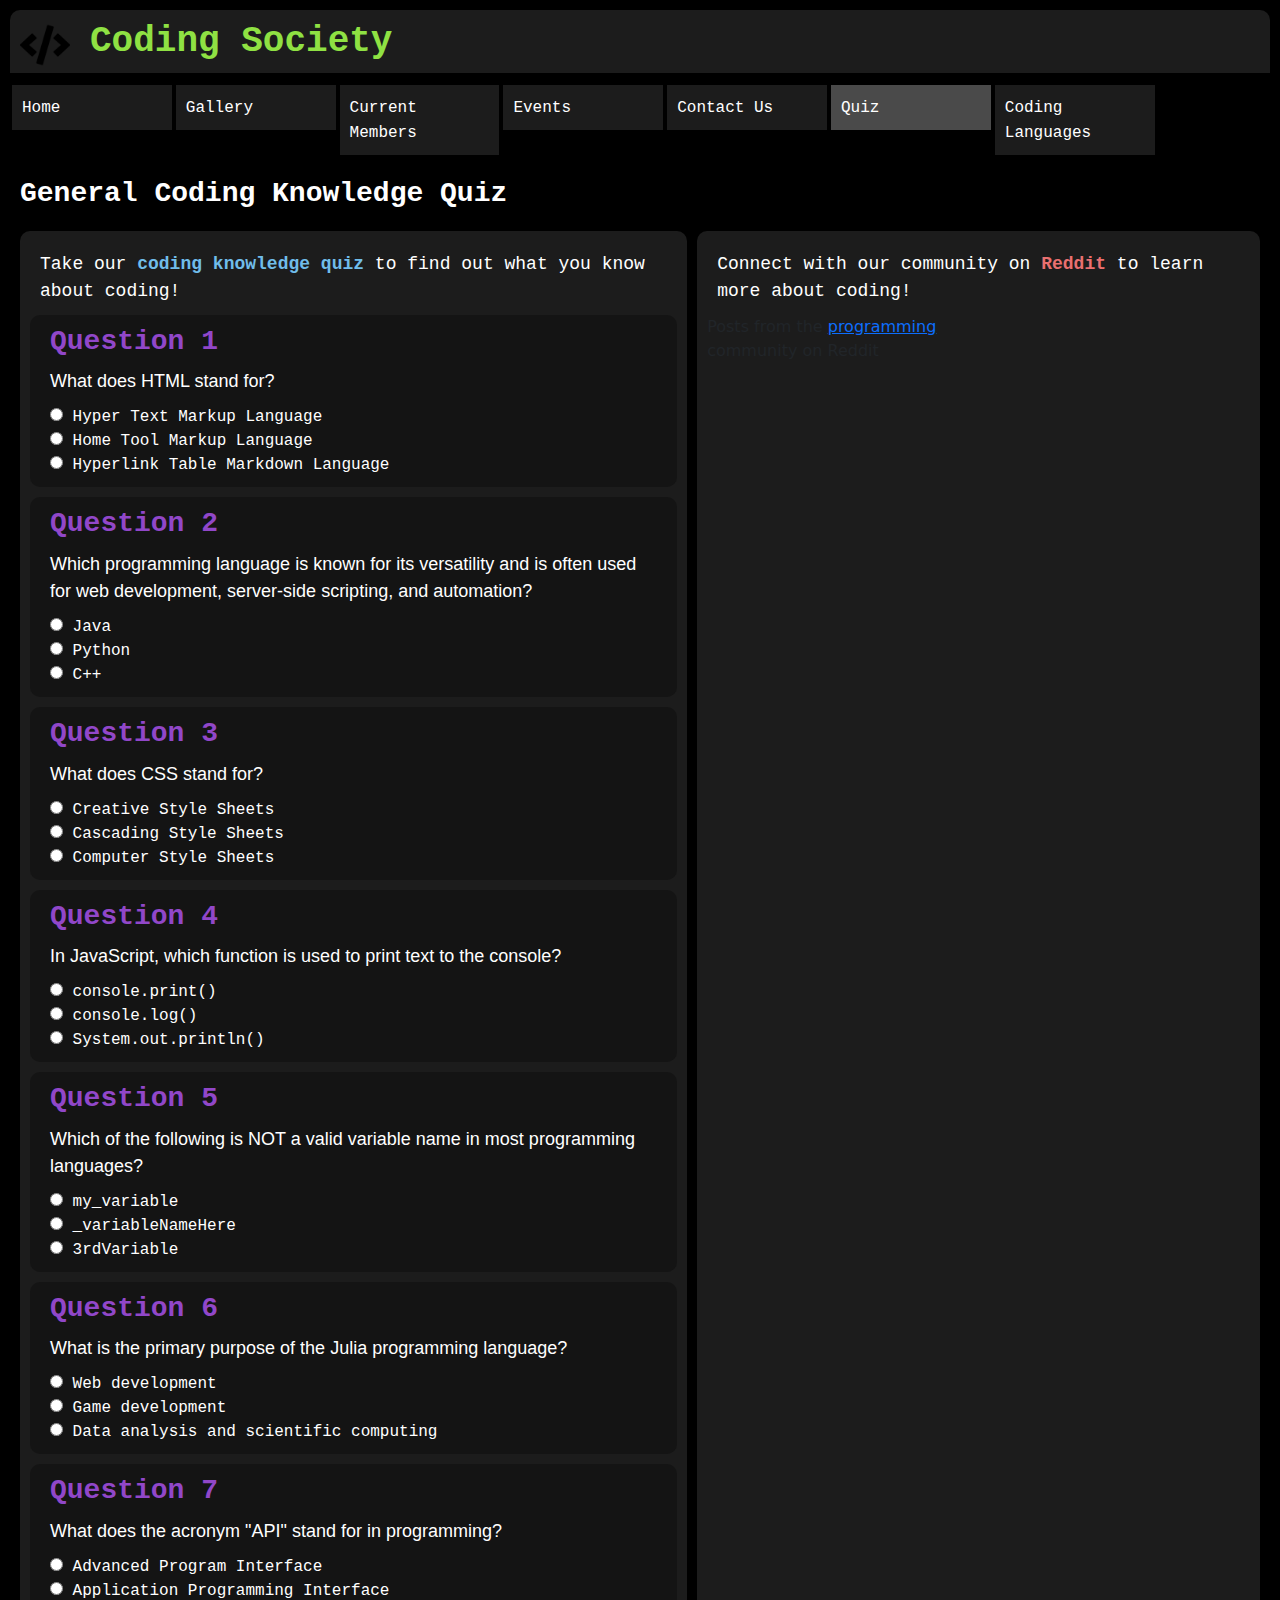
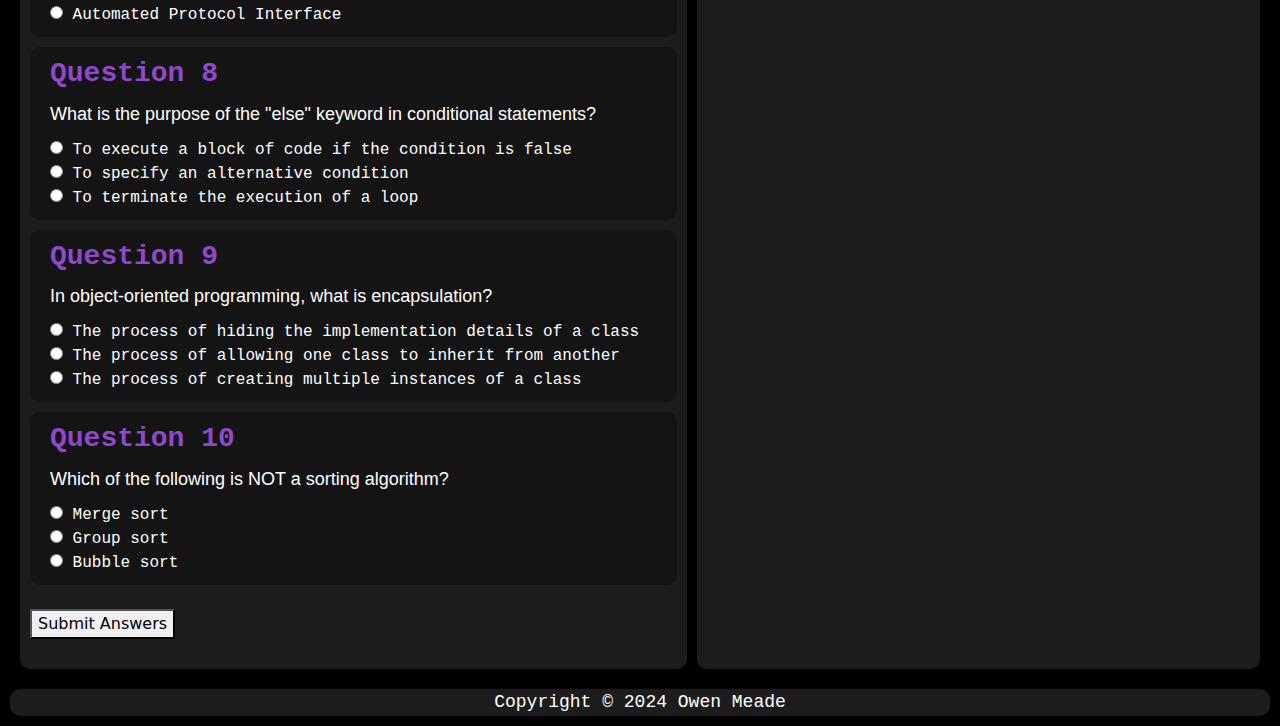
<file: quiz.html>
<!DOCTYPE html>
<html lang="en">
    <head>
        <!-- HTML setup -->
        <meta charset="UTF-8">
        <meta name="viewport" content="width=device-width, initial-scale=1.0">

        <!-- Bootstrap -->
        <link href="https://cdn.jsdelivr.net/npm/bootstrap@5.3.3/dist/css/bootstrap.min.css" rel="stylesheet" integrity="sha384-QWTKZyjpPEjISv5WaRU9OFeRpok6YctnYmDr5pNlyT2bRjXh0JMhjY6hW+ALEwIH" crossorigin="anonymous">
        <script src="https://cdn.jsdelivr.net/npm/bootstrap@5.3.3/dist/js/bootstrap.bundle.min.js" integrity="sha384-YvpcrYf0tY3lHB60NNkmXc5s9fDVZLESaAA55NDzOxhy9GkcIdslK1eN7N6jIeHz" crossorigin="anonymous"></script>
        
        <!-- CSS -->
        <link rel="stylesheet" href="css/main.css">

        <!-- Page title -->
        <title>Quiz - Coding Society</title>
    </head>
    <body>
        <!-- Header section of the page -->
        <header>
            <!-- Logo image and webpage title -->
            <img id="logo" alt="logo" src="images/logo.png">
            <h1 id="page-title">Coding Society</h1>
        </header>

        <!-- Navigation bar -->
        <nav>
            <ul>
                <li><a href="index.html">Home</a></li>
                <li><a href="img_gallery.html">Gallery</a></li>
                <li><a href="current_members.html">Current Members</a></li>
                <li><a href="event_calendar.html">Events</a></li>
                <li><a href="contact_us.html">Contact Us</a></li>
                <li class="active"><a href="quiz.html">Quiz</a></li>
                <li><a href="languages.html">Coding Languages</a></li>
            </ul>
        </nav>

        <main>
            <!-- Page heading -->
            <div>
                <h3>General Coding Knowledge Quiz</h3>
            </div>

            <!-- Main container for the quiz -->
            <div style="display: flex; padding: 10px;">
                <div class="grey-background" id="quiz-holder">
                    <!-- Description message -->
                    <div>
                        <p>Take our <span class="code-editor-blue"><b>coding knowledge quiz</b></span> to find out what you know about coding!</p>
                    </div> 

                    <!-- Quiz -->
                    <div id="questions-container">
                        <!-- Question 1 -->
                        <div class="question">
                            <h3>Question 1</h3>
                            <p>What does HTML stand for?</p>

                            <!-- Answer options container -->
                            <div class="question-options">
                                <!-- Option A -->
                                <input name="q1" type="radio" id="q1-a" value="a">
                                <label for="q1-a">Hyper Text Markup Language</label>
                                <br>
                                <!-- Option B -->
                                <input name="q1" type="radio" id="q1-b" value="b">
                                <label for="q1-b">Home Tool Markup Language</label>
                                <br>
                                <!-- Option C -->
                                <input name="q1" type="radio" id="q1-c" value="c">
                                <label for="q1-c">Hyperlink Table Markdown Language</label>
                            </div>
                        </div>

                        <!-- Question 2 -->
                        <div class="question">
                            <h3>Question 2</h3>
                            <p>Which programming language is known for its versatility and is often used for web development, server-side scripting, and automation?</p>

                            <!-- Answer options container -->
                            <div class="question-options">
                                <!-- Option A -->
                                <input name="q2" type="radio" id="q2-a" value="a">
                                <label for="q2-a">Java</label>
                                <br>
                                <!-- Option B -->
                                <input name="q2" type="radio" id="q2-b" value="b">
                                <label for="q2-b">Python</label>
                                <br>
                                <!-- Option C -->
                                <input name="q2" type="radio" id="q2-c" value="c">
                                <label for="q2-c">C++</label>
                            </div>
                        </div>

                        <!-- Question 3 -->
                        <div class="question">
                            <h3>Question 3</h3>
                            <p>What does CSS stand for?</p>

                            <!-- Answer options container -->
                            <div class="question-options">
                                <!-- Option A -->
                                <input name="q3" type="radio" id="q3-a" value="a">
                                <label for="q3-a">Creative Style Sheets</label>
                                <br>
                                <!-- Option B -->
                                <input name="q3" type="radio" id="q3-b" value="b">
                                <label for="q3-b">Cascading Style Sheets</label>
                                <br>
                                <!-- Option C -->
                                <input name="q3" type="radio" id="q3-c" value="c">
                                <label for="q3-c">Computer Style Sheets</label>
                            </div>
                        </div>

                        <!-- Question 4 -->
                        <div class="question">
                            <h3>Question 4</h3>
                            <p>In JavaScript, which function is used to print text to the console?</p>

                            <!-- Answer options container -->
                            <div class="question-options">
                                <!-- Option A -->
                                <input name="q4" type="radio" id="q4-a" value="a">
                                <label for="q4-a">console.print()</label>
                                <br>
                                <!-- Option B -->
                                <input name="q4" type="radio" id="q4-b" value="b">
                                <label for="q4-b">console.log()</label>
                                <br>
                                <!-- Option C -->
                                <input name="q4" type="radio" id="q4-c" value="c">
                                <label for="q4-c">System.out.println()</label>
                            </div>
                        </div>

                        <!-- Question 5 -->
                        <div class="question">
                            <h3>Question 5</h3>
                            <p>Which of the following is NOT a valid variable name in most programming languages?</p>

                            <!-- Answer options container -->
                            <div class="question-options">
                                <!-- Option A -->
                                <input name="q5" type="radio" id="q5-a" value="a">
                                <label for="q5-a">my_variable</label>
                                <br>
                                <!-- Option B -->
                                <input name="q5" type="radio" id="q5-b" value="b">
                                <label for="q5-b">_variableNameHere</label>
                                <br>
                                <!-- Option C -->
                                <input name="q5" type="radio" id="q5-c" value="c">
                                <label for="q5-c">3rdVariable</label>
                            </div>
                        </div>

                        <!-- Question 6 -->
                        <div class="question">
                            <h3>Question 6</h3>
                            <p>What is the primary purpose of the Julia programming language?</p>

                            <!-- Answer options container -->
                            <div class="question-options">
                                <!-- Option A -->
                                <input name="q6" type="radio" id="q6-a" value="a">
                                <label for="q6-a">Web development</label>
                                <br>
                                <!-- Option B -->
                                <input name="q6" type="radio" id="q6-b" value="b">
                                <label for="q6-b">Game development</label>
                                <br>
                                <!-- Option C -->
                                <input name="q6" type="radio" id="q6-c" value="c">
                                <label for="q6-c">Data analysis and scientific computing</label>
                            </div>
                        </div>

                        <!-- Question 7 -->
                        <div class="question">
                            <h3>Question 7</h3>
                            <p>What does the acronym "API" stand for in programming?</p>

                            <!-- Answer options container -->
                            <div class="question-options">
                                <!-- Option A -->
                                <input name="q7" type="radio" id="q7-a" value="a">
                                <label for="q7-a">Advanced Program Interface</label>
                                <br>
                                <!-- Option B -->
                                <input name="q7" type="radio" id="q7-b" value="b">
                                <label for="q7-b">Application Programming Interface</label>
                                <br>
                                <!-- Option C -->
                                <input name="q7" type="radio" id="q7-c" value="c">
                                <label for="q7-c">Automated Protocol Interface</label>
                            </div>
                        </div>

                        <!-- Question 8 -->
                        <div class="question">
                            <h3>Question 8</h3>
                            <p>What is the purpose of the "else" keyword in conditional statements?</p>

                            <!-- Answer options container -->
                            <div class="question-options">
                                <!-- Option A -->
                                <input name="q8" type="radio" id="q8-a" value="a">
                                <label for="q8-a">To execute a block of code if the condition is false</label>
                                <br>
                                <!-- Option B -->
                                <input name="q8" type="radio" id="q8-b" value="b">
                                <label for="q8-b">To specify an alternative condition</label>
                                <br>
                                <!-- Option C -->
                                <input name="q8" type="radio" id="q8-c" value="c">
                                <label for="q8-c">To terminate the execution of a loop</label>
                            </div>
                        </div>

                        <!-- Question 9 -->
                        <div class="question">
                            <h3>Question 9</h3>
                            <p>In object-oriented programming, what is encapsulation?</p>

                            <!-- Answer options container -->
                            <div class="question-options">
                                <!-- Option A -->
                                <input name="q9" type="radio" id="q9-a" value="a">
                                <label for="q9-a">The process of hiding the implementation details of a class</label>
                                <br>
                                <!-- Option B -->
                                <input name="q9" type="radio" id="q9-b" value="b">
                                <label for="q9-b">The process of allowing one class to inherit from another</label>
                                <br>
                                <!-- Option C -->
                                <input name="q9" type="radio" id="q9-c" value="c">
                                <label for="q9-c">The process of creating multiple instances of a class</label>
                            </div>
                        </div>

                        <!-- Question 10 -->
                        <div class="question">
                            <h3>Question 10</h3>
                            <p>Which of the following is NOT a sorting algorithm?</p>

                            <!-- Answer options container -->
                            <div class="question-options">
                                <!-- Option A -->
                                <input name="q10" type="radio" id="q10-a" value="a">
                                <label for="q10-a">Merge sort</label>
                                <br>
                                <!-- Option B -->
                                <input name="q10" type="radio" id="q10-b" value="b">
                                <label for="q10-b">Group sort</label>
                                <br>
                                <!-- Option C -->
                                <input name="q10" type="radio" id="q10-c" value="c">
                                <label for="q10-c">Bubble sort</label>
                            </div>
                        </div>

                        <br>
                        <button type="button" onclick="submit_answers()">Submit Answers</button>
                    </div>

                    <!-- Form outcome section (beneath our form) -->
                    <!-- text will be modified when the Submit button is clicked -->
                    <div style="padding-bottom: 10px;">
                        <p id="form_outcome"></p>
                    </div>
                </div>

                <!-- Programming Reddit embed -->
                <aside class="grey-background" style="padding: 10px;">
                    <div>
                        <p>Connect with our community on <span class="code-editor-red"><b>Reddit</b></span> to learn more about coding!</p>
                    </div>
                    <blockquote class="reddit-embed-bq" data-embed-locale="en-EN" data-embed-theme="dark" data-embed-height="1000">Posts from the <a href="https://www.reddit.com/r/programming/">programming</a><br> community on Reddit</blockquote><script async="" src="https://embed.reddit.com/widgets.js"></script>
                </aside>
            </div>
        </main>

        <!-- Footer (copyright notice) -->
        <footer>
            <p>Copyright © 2024 Owen Meade</p>
        </footer>

        <!-- Script to handle sending form (called on submit button click) -->
        <script>
            function submit_answers() {
                // declare answers and get the questions 
                const ANSWERS = [ "a", "b", "b", "b", "c", "c", "b", "a", "a", "b" ];
                const QUESTIONS = document.querySelectorAll(".question");
                
                // declare initial variables
                let currentScore = 0;
                let completedText = "";

                // loop for each question
                for (let i = 0; i < QUESTIONS.length; i++) {
                    // get the options associated with each question
                    let thisQuestion = QUESTIONS[i];
                    let options = thisQuestion.querySelectorAll("input");
                    let anOptionSelected = false;

                    // loop through the options
                    for (let j = 0; j < options.length; j++) {
                        // get option based on index
                        let thisOption = options[j];

                        // check if option is selected
                        if (thisOption.checked) { // https://www.w3schools.com/jsref/prop_radio_checked.asp
                            anOptionSelected = true;

                            // if the selected option is the correct answer for this question index, add to score
                            if (thisOption.value === ANSWERS[i]) {
                                currentScore++;
                                break;
                            }
                        }
                    }

                    // if there was no option selected for this question at all, throw an error message
                    if (!anOptionSelected) {
                        alert("You must select an option for question " + (i+1) + "!");
                        return;
                    }
                }

                // prepare a completed message
                if (currentScore === 10) {
                    completedText = "You got 10/10 - you're a coding genius!";
                } else if (currentScore >= 5) {
                    completedText = "You got " + currentScore + "/10 - you're on your way to perfection!";
                } else if (currentScore >= 1) {
                    completedText = "You got " + currentScore + "/10 - you're getting there!";
                } else {
                    completedText = "You got " + currentScore + "/10 - maybe coding isn't your thing...";
                }

                // set form outcome to the completed message
                document.getElementById("form_outcome").innerHTML = completedText
            }
        </script>
    </body>
</html>
</file>
<file: css/main.css>
/*
code editor lime color - rgb(143, 225, 67)
code editor pink color - rgb(244, 127, 230)
code editor red color - rgb(234, 112, 112)
code editor blue color - rgb(112, 189, 234)

main text color - #ffffff (white)
secondary text color - code editor lime color
background color - #000000 (black)
accent and interactive feature color - #4a4a4a (lighter grey)
main color - #1c1c1c (dark grey)

h1 text size - 36px
normal text size - 12px
*/

/* == TEXT ELEMENTS == */
/* set font and color on text elements */
h1, h2, h3, h4, h5, h6, p {
    font-family: 'Courier New', Courier, monospace;
    margin: 10px 10px;
    color: #ffffff;
}

/* make headings big and green */
h1 {
    font-size: 36px;
    font-weight: 600;
    color: rgb(143, 225, 67);
}

/* make the page title appear next to the logo instead of underneath */
#page-title {
    display: inline;
}

/* format subheadings */
h3 {
    font-size: 28px;
    font-weight: 600;
    padding: 10px 0px 0px 0px;
}

/* set default paragraph text size */
p {
    font-size: 18px;
}



/* == MAIN PAGE ELEMENTS == */
/* make page color all black */
body {
    background-color: #000000;
}

/* set border radius on main elements */
header {
    background-color: #1c1c1c;
    border-top-left-radius: 10px;
    border-top-right-radius: 10px;
    padding: 10px;
    margin: 10px 10px;
}

main {
    border-bottom-left-radius: 10px;
    border-bottom-right-radius: 10px;
    margin: 0px 10px 10px 10px;
}

footer {
    background-color: #1c1c1c;
    border-radius: 10px;
    margin: 10px 10px 0px 10px;
    text-align: center;
}

/*aside {
    background-color: #000000;
    border-radius: 10px;
    margin: 10px 10px 0px 10px;
}*/



/* == SPECIFIC STYLING == */
/* Give elements with these classes specific styling */
/* elements with a grey background */
.grey-background {
    background-color: #1c1c1c;
    border-radius: 10px;
}

/* code editor colors, used in span tags for changing text color */
.code-editor-lime {
    color: rgb(143, 225, 67);
}

.code-editor-pink {
    color: rgb(244, 127, 230);
}

.code-editor-red {
    color: rgb(234, 112, 112);
}

.code-editor-blue {
    color: rgb(112, 189, 234);
}

.code-editor-purple {
    color: rgb(145, 71, 201);
}

.code-editor-yellow {
    color: rgb(202, 241, 93);
}



/* == NAVIGATION BAR == */
nav {
    margin: 10px 10px;
}

/* make list items in the navigation bar appear horizontally */
nav li {
    border: 2px solid #000000;
    background-color: #1c1c1c;
    list-style-type: none;
    float: left;
    width: 13%;
    padding: 10px;
}

/* format text in nav bar links differently to other text */
nav li a {
    color: #ffffff;
    text-align: center;
    text-decoration: none;
    font-family: 'Courier New', Courier, monospace;
    font-weight: 500;
}

/* highlight navigation bar item when hovered over */
nav li:hover {
    background-color: #4a4a4a;
}

nav ul {
    margin: 0;
    padding: 0;
    overflow: hidden;
}

/* highlight currently active navbar button */
.active {
    background-color: #4a4a4a;
}

/* position logo appropriately */
#logo {
    height: 50px;
    width: 50px;
    float: left;
    margin-right: 10px;
}



/* == EVENTS CALENDAR == */
.events-calendar {
    font-family: 'Courier New', Courier, monospace;
    font-size: 10pt;
    border-collapse: collapse;
    width: 100%;
}

.events-calendar td, .events-calendar th {
    border: 2px solid #000000;
    color: #ffffff;
    padding: 10px;
}

/* enforce a certain width on all columns */
.events-calendar td {
    width: 14%;
}

.events-calendar tr {
    background-color: #1c1c1c;
}

/* alternate row colors */
.events-calendar tr:nth-child(even) {
    background-color: #333333;
}

/* highlight row when it is hovered over */
.events-calendar tr:hover {
    background-color: #000000;
}

/* format text in the headings */
.events-calendar th {
    background-color: #0d0d0d;
    color: rgb(143, 225, 67);
    text-align: center;
}



/* == EVENT REQUEST FORM == */
#event-request-form {
    font-family: 'Courier New', Courier, monospace;
    color: #ffffff;
    padding: 10px;
}



/* == CONTACT FORM == */
#contact-form {
    font-family: 'Courier New', Courier, monospace;
    color: #ffffff;
    margin-left: 10px;
    border: 2px solid rgb(143, 225, 67);
    padding: 10px;
}

/* set different (more readable) font on input fields */
input {
    background: #333333;
    color: white;
    font-family: 'Segoe UI', Tahoma, Geneva, Verdana, sans-serif;
}

.form-label {
    color: rgb(143, 225, 67);
}

/* split the contact-us page into two columns */
#contact-left-col {
    width: 50%;
    float: left;
    padding: 10px;
    margin-right: 10%;
}

#contact-right-col {
    padding: 30px 100px 30px 30px;
}



/* == BOOTSTRAP IMAGE CAROUSEL (HOME PAGE) == */
/* re-enforce margins */
.carousel {
    margin: 10px 10px;
}

.carousel-item {
    height: 400px;
    width: 100%;
    background-color: #ffffff;
}

.carousel-item > img {
    position: absolute;
    top: 0;
    left: 0;
    min-width: 100%;
}

/* get rid of the numbers on the carousel indicator */
.carousel-indicators {
    color: #ffffff;
    list-style: none;
}

/* make the buttons the same size as the carousel rather than the entire page */
.carousel-control-prev, .carousel-control-next {
    height: auto;
    top: 50%;
    transform: translateY(-50%);
}

.carousel-control-prev-icon, .carousel-control-next-icon {
    height: 400px;
}

/* format captions on carousel images */
.image-caption {
    color: #ffffff;
    font-family: 'Segoe UI', Tahoma, Geneva, Verdana, sans-serif;
}



/* == GALLERY IMAGES == */
.gallery-img {
    width: 100%;
    transition: 400ms; /* allows a fade-in effect when style is changed in javascript */
}

#img-gallery {
    padding-top: 10px;
}

#img-gallery .row {
    margin-bottom: 10px;
}

.col-sm {
    text-align: center; /* will also center the image in the column, perfect for members page! */
}



/* == LOGIN FORM (HOME PAGE) == */
/* align form on the right */
#login-form {
    font-family: 'Courier New', Courier, monospace;
    color: #ffffff;
    float: right;
}



/* == NEWS ARTICLES (HOME PAGE) */
/* container then a left and right column */
#home-text-container {
    display: flex;
}

#home-welcome-description {
    width: 50%;
    float: left;
    padding: 10px;
    margin-right: 10px;
}

#news-articles {
    padding: 10px;
    width: 50%;
}

/* container for all of the news articles (in a grid) */
.news-article-container {
    display: grid;
    gap: 10px;
}

/* style for individual news articles */
.news-article {
    height: 210px;
    border: 1px dashed rgb(112, 189, 234);
    border-radius: 10px;
}

/* make sure images are the right width and appear on the left of the article */
.news-article img {
    float: left;
    padding: 0px 10px;
    height: 100%;
    max-width: 210px;
    object-fit: scale-down;
}

.news-article h4 {
    padding-top: 10px;
}



/* == QUIZ PAGE == */
/* left column of the quiz page, containing the quiz questions */
#quiz-holder {
    width: 70%;
    float: left;
    padding: 10px;
    margin-right: 10px;
}

/* make individual questions stand out more */
.question {
    padding: 0px 10px 10px 10px;
    background: #141414;
    border-radius: 10px;
}

/* make question font stand out more and more readable */
.question p {
    font-family: 'Segoe UI', Tahoma, Geneva, Verdana, sans-serif;
}

/* format question title color */
.question h3 {
    color: rgb(145, 71, 201)
}

/* indent the question options and set their font */
.question-options {
    padding-left: 10px;
    font-family: 'Courier New', Courier, monospace;
    color: #ffffff;
}



/* == LANGUAGES PAGE == */
/* make cards have spacing between them */
#language-cards-container .row {
    padding: 10px 0px;
}

/* set card background color */
#language-cards-container .card {
    background: #141414;
}

/* format titles on cards */
#language-cards-container .card h3 {
    color: rgb(112, 189, 234);
    font-weight: bold;
    padding: 0px;
}

/* set size of image on cards and make sure it scales instead of stretching */
#language-cards-container .card-img-top {
    height: 150px;
    object-fit: cover;
}

/* modal popups (entire background) */
.modal {
    display: none; /* hide by default */
    position: fixed;
    z-index: 1; /* make it sit on on top of all other elements */
    left: 0;
    top: 0;
    width: 100%;
    height: 100%;
    overflow: auto;
    background-color: rgb(0, 0, 0);
    background-color: rgba(0, 0, 0, 0.4); /* semi-transparent black */
    padding: 0px;
}
  
.modal h2 {
    font-weight: bold;
    color: rgb(234, 112, 112);
}

/* modal box */
.modal-content {
    background-color: #000000;
    margin: 5% auto;
    padding: 20px;
    border: 2px solid rgb(234, 112, 112);
    width: 80%;
}

/* modal close button */
.modal-close {
    color: #aaa;
    float: right;
    font-size: 28px;
    font-weight: bold;
    text-align: right;
    background: #000000;
    border: none;
    width: 20px;
    margin-right: 10px;
}
  
/* when modal close button is hovered over, make it light up */
.modal-close:hover, .modal-close:focus {
    color: #ffffff;
    text-decoration: none;
    cursor: pointer;
}
</file>
